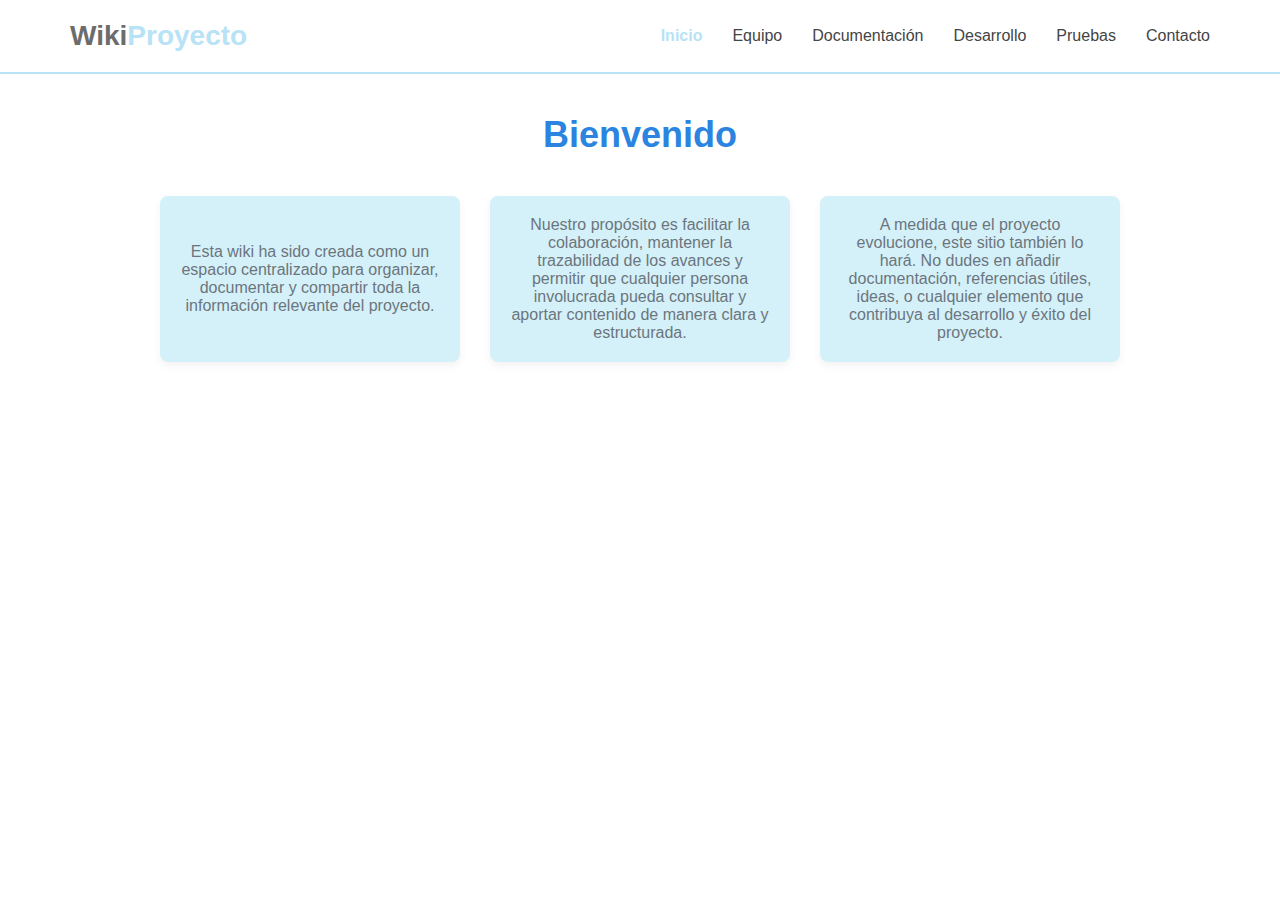
<file: index.html>
<!DOCTYPE html>
<html lang="es">
<head>
  <meta charset="UTF-8" />
  <title>Merengones</title>
  <link rel="stylesheet" href="styles.css" />
</head>
<body>
  <header>
    <nav class="navbar">
      <div class="logo">Wiki<span class="highlight">Proyecto</span></div>
      <ul class="nav-links">
        <li><a href="#" class="active">Inicio</a></li>
        <li><a href="#">Equipo</a></li>
        <li><a href="#">Documentación</a></li>
        <li><a href="#">Desarrollo</a></li>
        <li><a href="#">Pruebas</a></li>
        <li><a href="#">Contacto</a></li>
      </ul>
    </nav>
  </header>

  <main>
    <h1>Bienvenido</h1>

    <div class="cuadros-container">
      <div class="cuadro">
        <p>
          Esta wiki ha sido creada como un espacio centralizado para organizar, documentar y compartir toda la información relevante del proyecto.
        </p>
      </div>
      <div class="cuadro">
        <p>
          Nuestro propósito es facilitar la colaboración, mantener la trazabilidad de los avances y permitir que cualquier persona involucrada pueda consultar y aportar contenido de manera clara y estructurada.
        </p>
      </div>
      <div class="cuadro">
        <p>
          A medida que el proyecto evolucione, este sitio también lo hará. No dudes en añadir documentación, referencias útiles, ideas, o cualquier elemento que contribuya al desarrollo y éxito del proyecto.
        </p>
      </div>
    </div>
  </main>
</body>
</html>
</file>
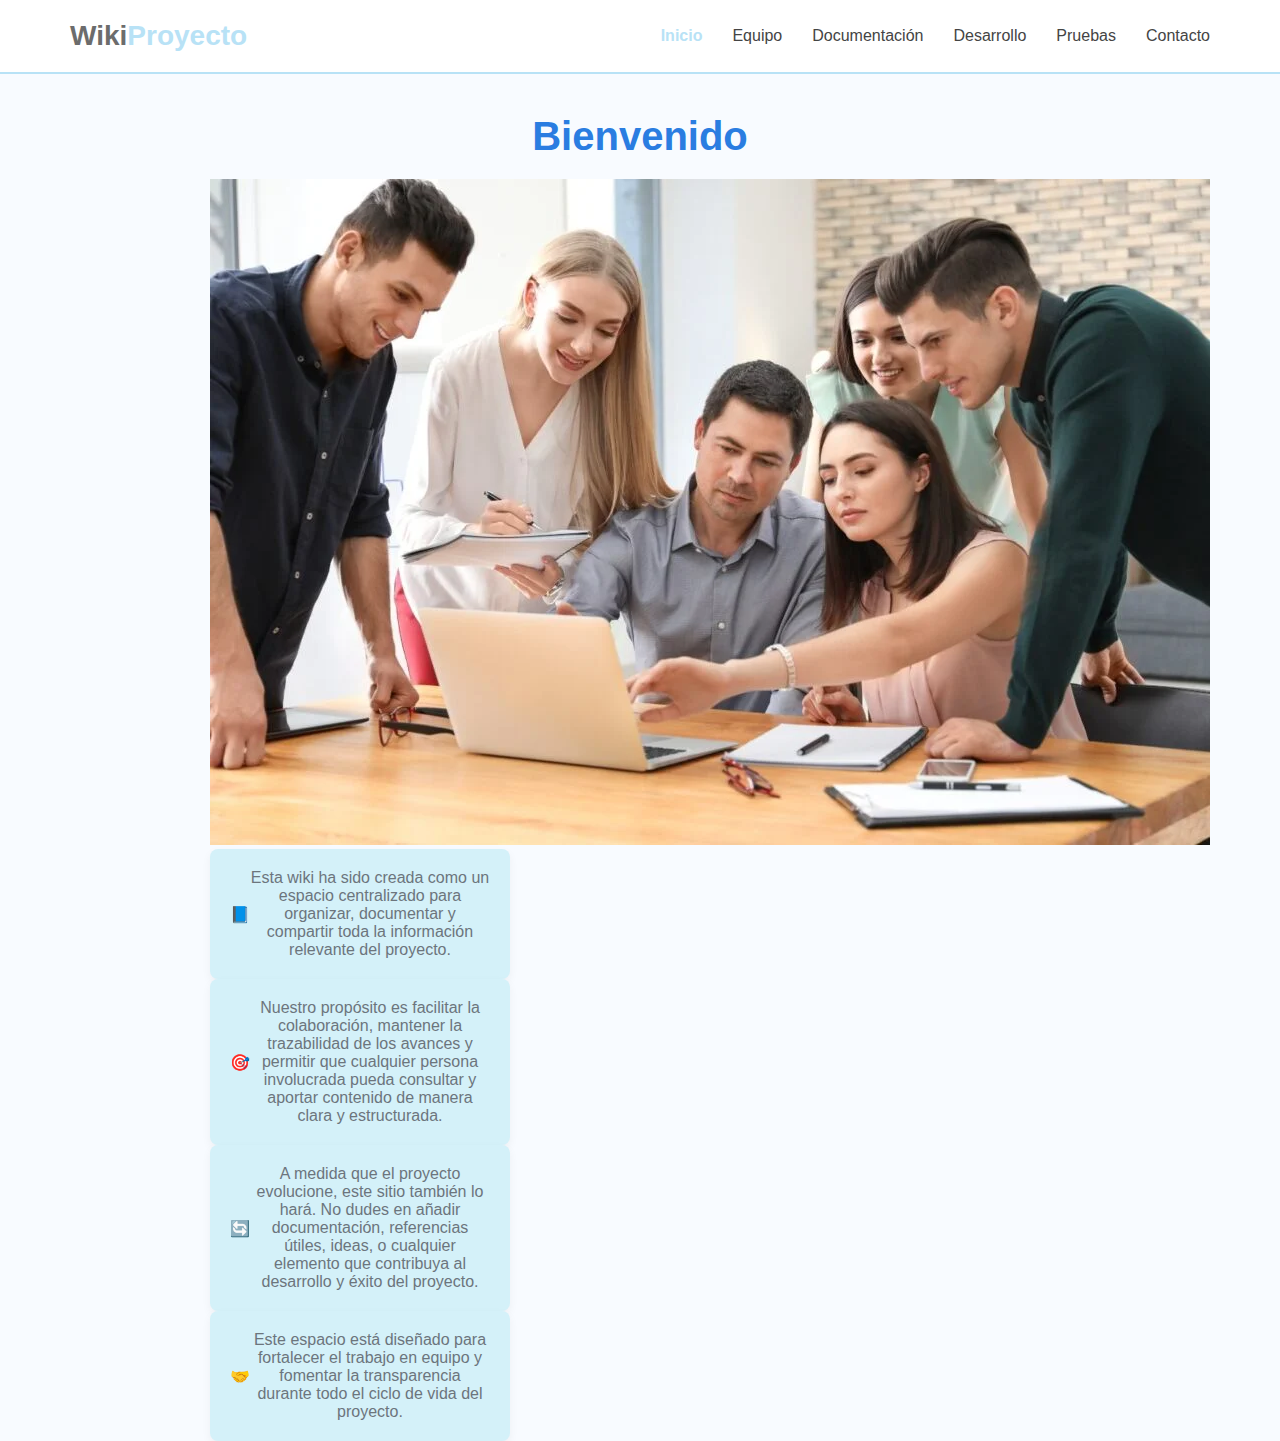
<file: TallerWiki/index.html>
<!DOCTYPE html>
<html lang="es">
<head>
  <title>Inicio - Bienvenida al Proyecto Merengones</title>
  <link rel="stylesheet" href="styles.css">
</head>

<body>
  <header>
    <nav class="navbar">
      <div class="logo">Wiki<span class="highlight">Proyecto</span></div>
      <ul class="nav-links">
        <li><a href="#" class="active">Inicio</a></li>
        <li><a href="equipo.html">Equipo</a></li>
        <li><a href="#">Documentación</a></li>
        <li><a href="desarrollo.html">Desarrollo</a></li>
        <li><a href="pruebas.html">Pruebas</a></li>
        <li><a href="contacto.html">Contacto</a></li>
      </ul>
    </nav>
  </header>

  <main>
    <h1>Bienvenido</h1>

    <!-- Imagen del equipo -->
    <div class="imagen-equipo">
      <img src="images/ImagenEquipo.jpg" alt="Foto del equipo Merengones" />
    </div>

    <!-- Cuadros informativos en formato 2x2 -->
    <div class="cuadros-grid">
      <div class="cuadro">📘
        <p>
          Esta wiki ha sido creada como un espacio centralizado para organizar, documentar y compartir toda la información relevante del proyecto.
        </p>
      </div>
      <div class="cuadro">🎯
        <p>
          Nuestro propósito es facilitar la colaboración, mantener la trazabilidad de los avances y permitir que cualquier persona involucrada pueda consultar y aportar contenido de manera clara y estructurada.
        </p>
      </div>
      <div class="cuadro">🔄
        <p>
          A medida que el proyecto evolucione, este sitio también lo hará. No dudes en añadir documentación, referencias útiles, ideas, o cualquier elemento que contribuya al desarrollo y éxito del proyecto.
        </p>
      </div>
      <div class="cuadro">🤝
        <p>
          Este espacio está diseñado para fortalecer el trabajo en equipo y fomentar la transparencia durante todo el ciclo de vida del proyecto.
        </p>
      </div>
    </div>
  </main>
</body>
</html>
</file>
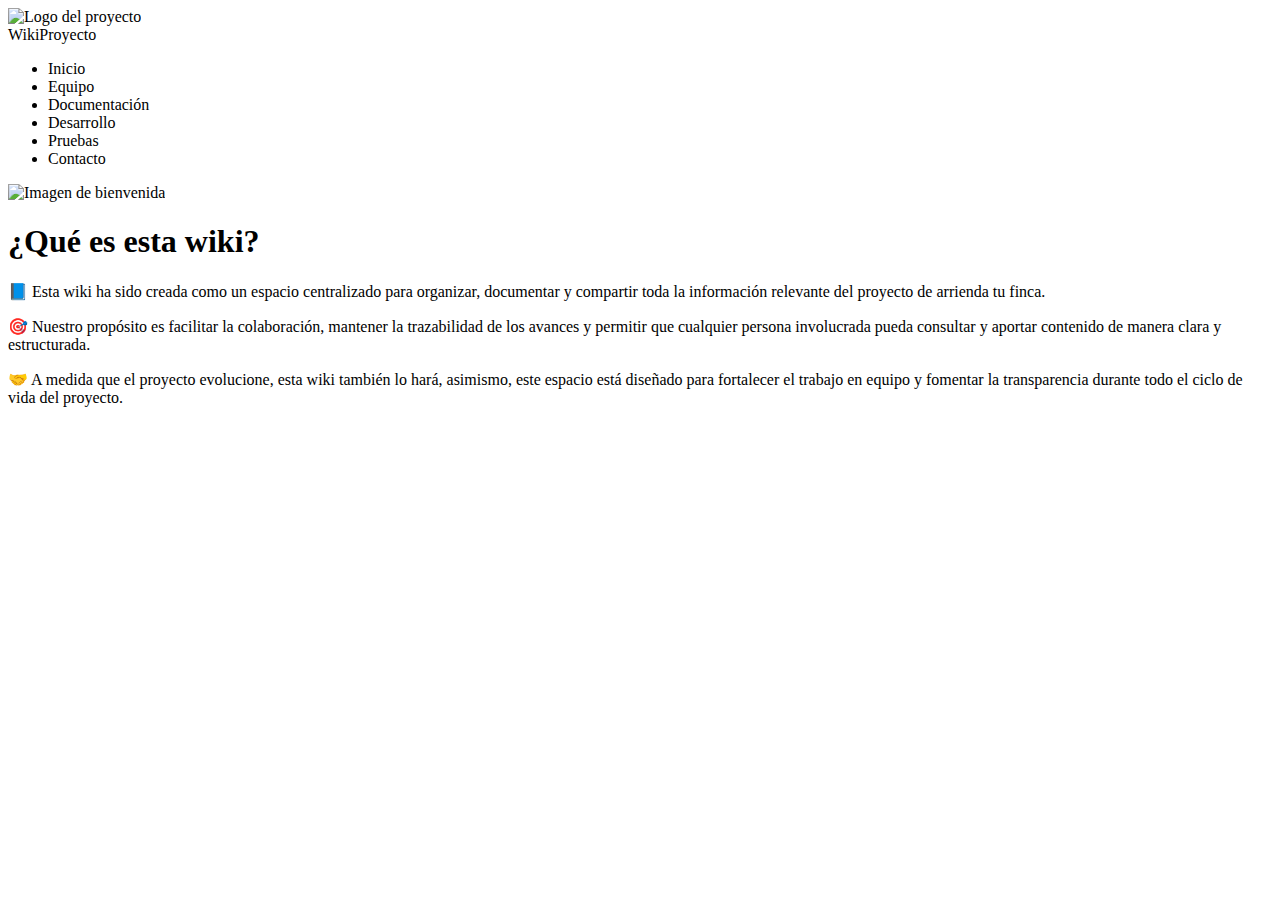
<file: wiki/src/main/resources/templates/index.html>
<!DOCTYPE html>
<html lang="es" xmlns:th="http://www.thymeleaf.org">
<head>
  <meta charset="UTF-8">
  <title>Inicio</title>
  <link rel="stylesheet" th:href="@{/css/styles.css}">
</head>

<body>
  <header>
    <nav class="navbar">
      <div class="logito">
        <img th:src="@{/images/Imagenlogo.png}" alt="Logo del proyecto" class="logito-img">
        <div class="logo">
          <span>Wiki</span><span class="highlight">Proyecto</span>
        </div>
      </div>

  <ul class="nav-links">
    <li><a th:href="@{/}" class="active">Inicio</a></li>
    <li><a th:href="@{/equipo}">Equipo</a></li>
    <li><a th:href="@{/documentacion}">Documentación</a></li>
    <li><a th:href="@{/desarrollo}">Desarrollo</a></li>
    <li><a th:href="@{/pruebas}">Pruebas</a></li>
    <li><a th:href="@{/contacto}">Contacto</a></li>
  </ul>
</nav>

  </header>

  <main>
    <!-- Imagen de bienvenida -->
    <div class="imagen-bienvenida">
      <img th:src="@{/images/imagenBienvenido.png}" alt="Imagen de bienvenida" />
    </div>

    <!-- Título de sección -->
    <h1>¿Qué es esta wiki?</h1>

    <!-- Cada texto en su propio cuadro con párrafo -->
    <section class="dev-section">
      <p>📘 Esta wiki ha sido creada como un espacio centralizado para organizar, documentar y compartir toda la información relevante del proyecto de arrienda tu finca.</p>
    </section>

    <section class="dev-section">
      <p>🎯 Nuestro propósito es facilitar la colaboración, mantener la trazabilidad de los avances y permitir que cualquier persona involucrada pueda consultar y aportar contenido de manera clara y estructurada.</p>
    </section>

    <section class="dev-section">
      <p>🤝 A medida que el proyecto evolucione, esta wiki también lo hará, asimismo, este espacio está diseñado para fortalecer el trabajo en equipo y fomentar la transparencia durante todo el ciclo de vida del proyecto.</p>
    </section>

  </main>
</body>
</html>
</file>
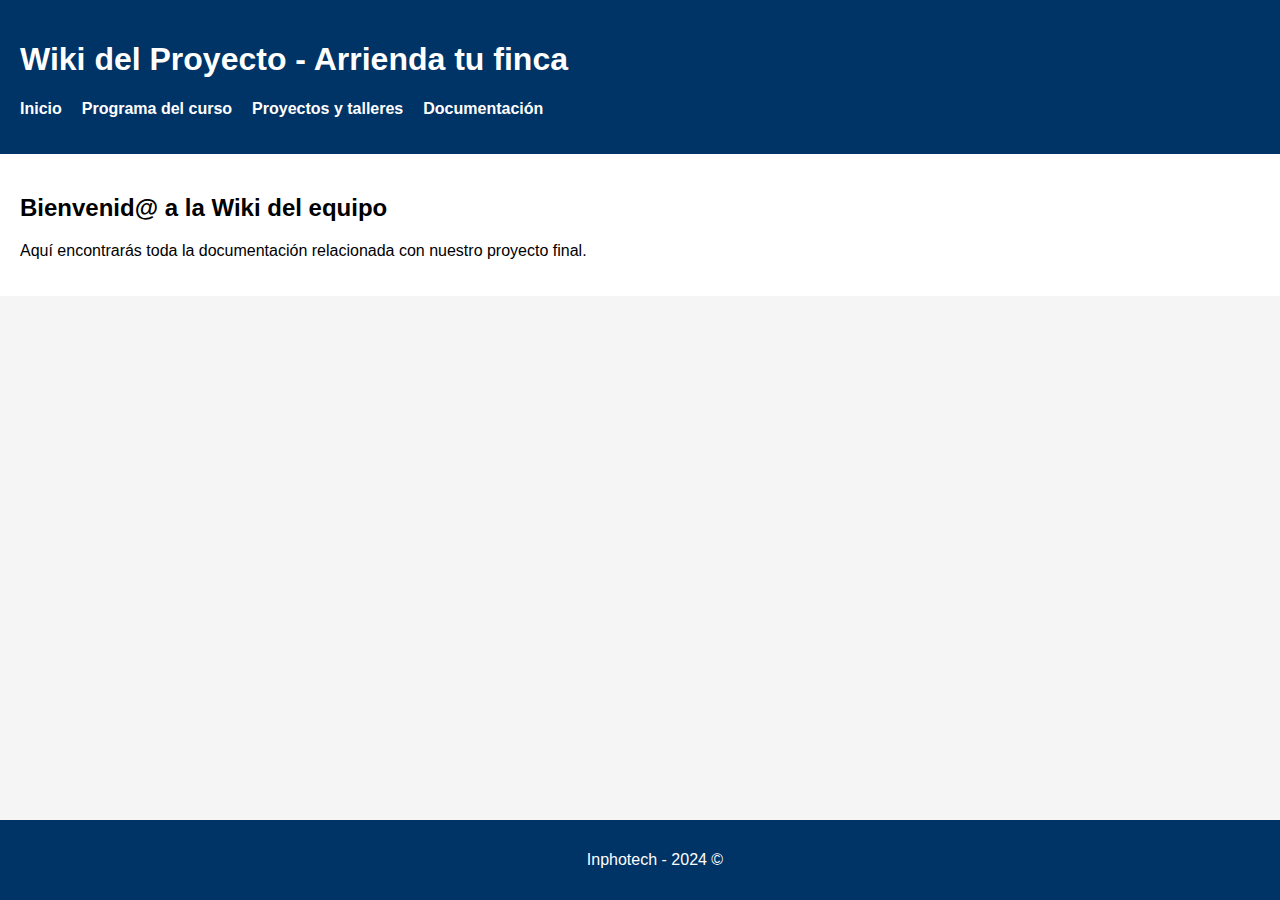
<file: Taller1.html/Taller1.html>
<!DOCTYPE html>
<html lang="es">
<head>
  <meta charset="UTF-8">
  <meta name="viewport" content="width=device-width, initial-scale=1.0">
  <title>Wiki - Arrienda tu finca</title>
  <link rel="stylesheet" href="estilos.css">
</head>
<body>
  <header>
    <h1>Wiki del Proyecto - Arrienda tu finca</h1>
    <nav>
      <ul>
        <li><a href="#">Inicio</a></li>
        <li><a href="#">Programa del curso</a></li>
        <li><a href="#">Proyectos y talleres</a></li>
        <li><a href="#">Documentación</a></li>
      </ul>
    </nav>
  </header>

  <main>
    <h2>Bienvenid@ a la Wiki del equipo</h2>
    <p>Aquí encontrarás toda la documentación relacionada con nuestro proyecto final.</p>
  </main>

  <footer>
    <p>Inphotech - 2024 ©</p>
  </footer>
</body>
</html>
</file>
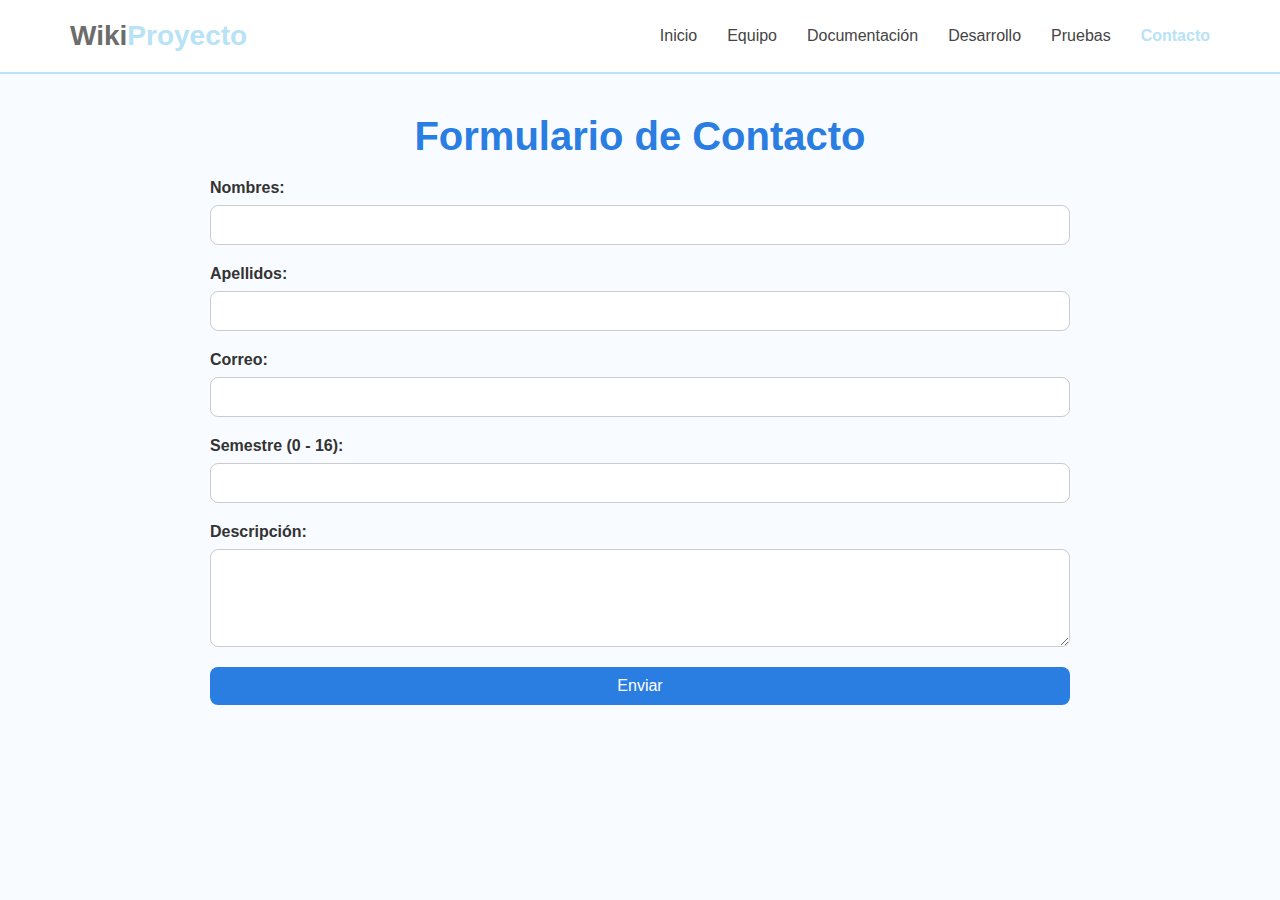
<file: TallerWiki/contacto.html>
<!DOCTYPE html>
<html lang="es">
<head>
  <link rel="stylesheet" href="styles.css">
</head>

<body>
  <header>
    <nav class="navbar">
      <div class="logo">Wiki<span class="highlight">Proyecto</span></div>
      <ul class="nav-links">
        <li><a href="index.html">Inicio</a></li>
        <li><a href="equipo.html">Equipo</a></li>
        <li><a href="#">Documentación</a></li>
        <li><a href="desarrollo.html">Desarrollo</a></li>
        <li><a href="pruebas.html">Pruebas</a></li>
        <li><a href="contacto.html" class="active">Contacto</a></li>
      </ul>
    </nav>
  </header>

  <main>
    <h1 class="section-title">Formulario de Contacto</h1>
    <div class="card-form">
      <form>
        <div class="form-group">
          <label for="nombre">Nombres:</label>
          <input type="text" id="nombre" name="nombre">
        </div>
        <div class="form-group">
          <label for="apellido">Apellidos:</label>
          <input type="text" id="apellido" name="apellido">
        </div>
        <div class="form-group">
          <label for="correo">Correo:</label>
          <input type="email" id="correo" name="correo">
        </div>
        <div class="form-group">
          <label for="semestre">Semestre (0 - 16):</label>
          <input type="number" id="semestre" name="semestre" min="0" max="16">
        </div>
        <div class="form-group">
          <label for="descripcion">Descripción:</label>
          <textarea id="descripcion" name="descripcion" rows="4"></textarea>
        </div>
        <div class="form-group">
          <button type="submit">Enviar</button>
        </div>
      </form>
    </div>
  </main>
</body>
</html>
</file>
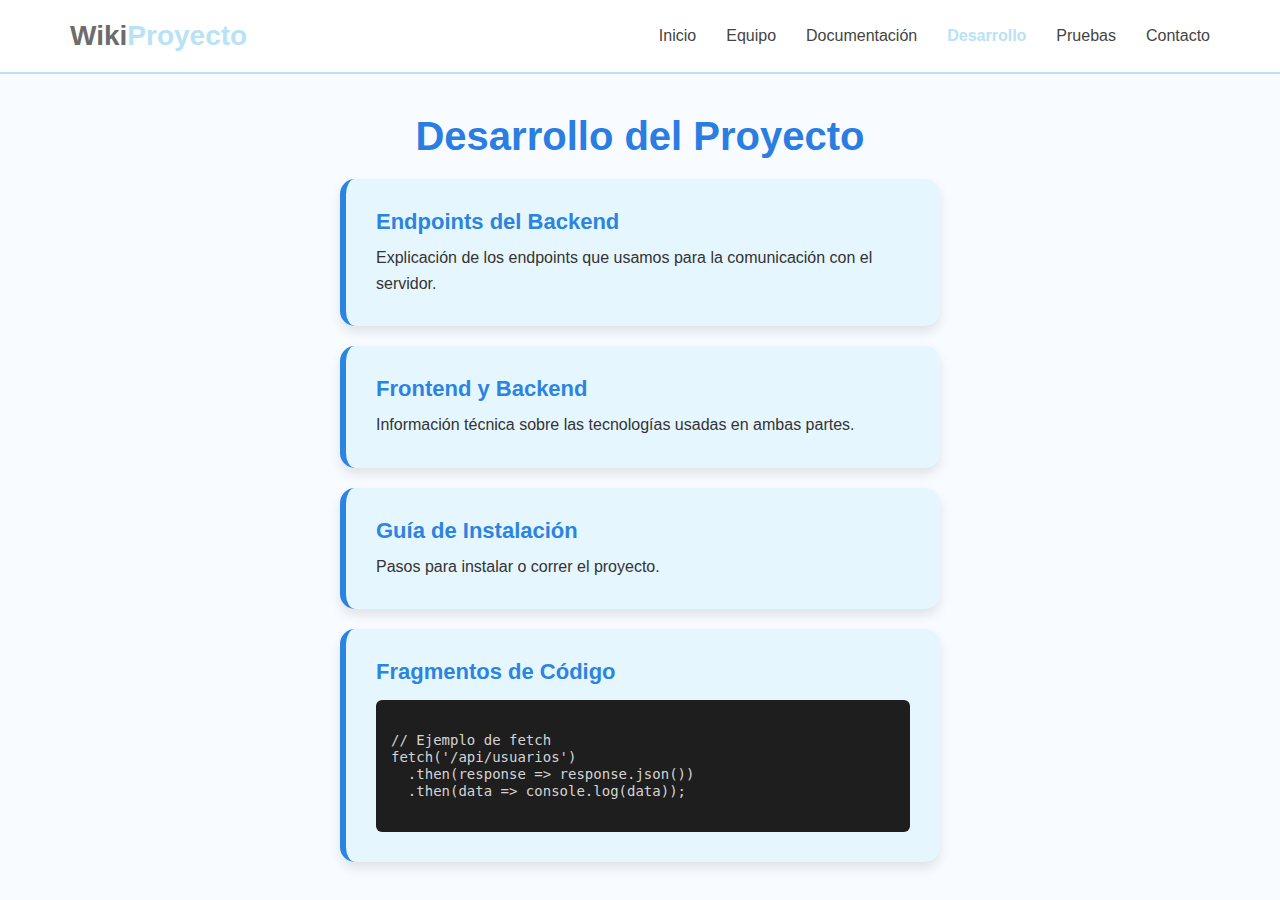
<file: TallerWiki/desarrollo.html>
<!DOCTYPE html>
<html lang="es">
<head>
  <meta charset="UTF-8" />
  <title>Desarrollo - Merengones</title>
  <link rel="stylesheet" href="styles.css" />
</head>
<body>
  <header>
    <nav class="navbar">
      <div class="logo">Wiki<span class="highlight">Proyecto</span></div>
      <ul class="nav-links">
        <li><a href="index.html">Inicio</a></li>
        <li><a href="#">Equipo</a></li>
        <li><a href="#">Documentación</a></li>
        <li><a href="desarrollo.html" class="active">Desarrollo</a></li>
        <li><a href="#">Pruebas</a></li>
        <li><a href="#">Contacto</a></li>
      </ul>
    </nav>
  </header>

  <main>
    <h1>Desarrollo del Proyecto</h1>

    <section class="dev-section">
      <h2>Endpoints del Backend</h2>
      <p>Explicación de los endpoints que usamos para la comunicación con el servidor.</p>
    </section>

    <section class="dev-section">
      <h2>Frontend y Backend</h2>
      <p>Información técnica sobre las tecnologías usadas en ambas partes.</p>
    </section>

    <section class="dev-section">
      <h2>Guía de Instalación</h2>
      <p>Pasos para instalar o correr el proyecto.</p>
    </section>

    <section class="dev-section">
      <h2>Fragmentos de Código</h2>
      <pre><code>
// Ejemplo de fetch
fetch('/api/usuarios')
  .then(response => response.json())
  .then(data => console.log(data));
      </code></pre>
    </section>
  </main>
</body>
</html>
</file>
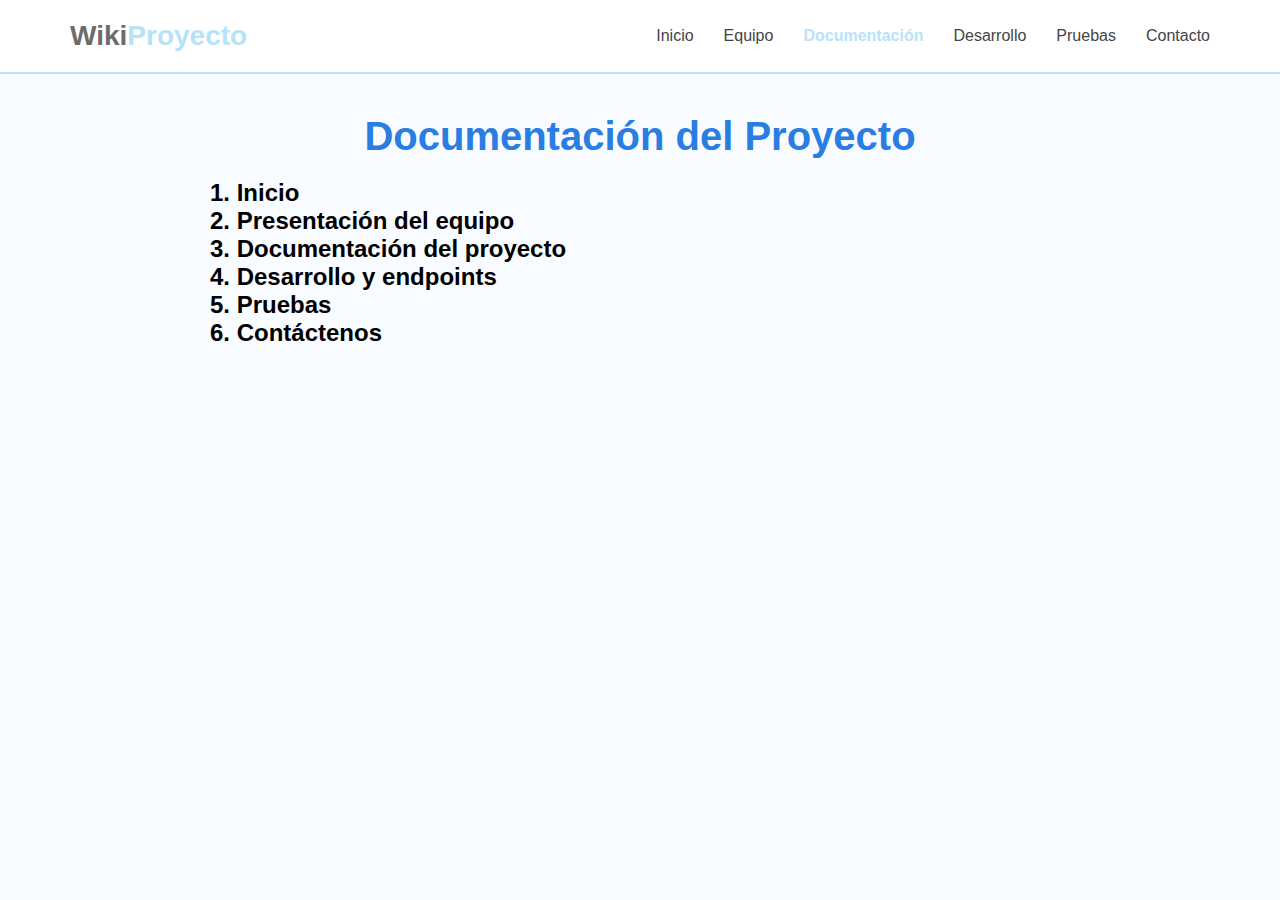
<file: TallerWiki/documentacion.html>
<!DOCTYPE html>
<html lang="es">
<head>
  <meta charset="UTF-8">
  <title>Documentación del Proyecto</title>
  <link rel="stylesheet" href="styles.css">
</head>

<body>
  <header>
    <nav class="navbar">
      <div class="logo">Wiki<span class="highlight">Proyecto</span></div>
      <ul class="nav-links">
        <li><a href="index.html">Inicio</a></li>
        <li><a href="equipo.html">Equipo</a></li>
        <li><a href="documentacion.html" class="active">Documentación</a></li>
        <li><a href="desarrollo.html">Desarrollo</a></li>
        <li><a href="pruebas.html">Pruebas</a></li>
        <li><a href="contacto.html">Contacto</a></li>
      </ul>
    </nav>
  </header>

  <main>
    <h1>Documentación del Proyecto</h1>

    <section>
      <h2>1. Inicio</h2>
    </section>

    <section>
      <h2>2. Presentación del equipo</h2>
    </section>

    <section>
      <h2>3. Documentación del proyecto</h2>
    </section>

    <section>
      <h2>4. Desarrollo y endpoints</h2>
    </section>

    <section>
      <h2>5. Pruebas</h2>
    </section>

    <section>
      <h2>6. Contáctenos</h2>
    </section>
  </main>
</body>
</html>
</file>
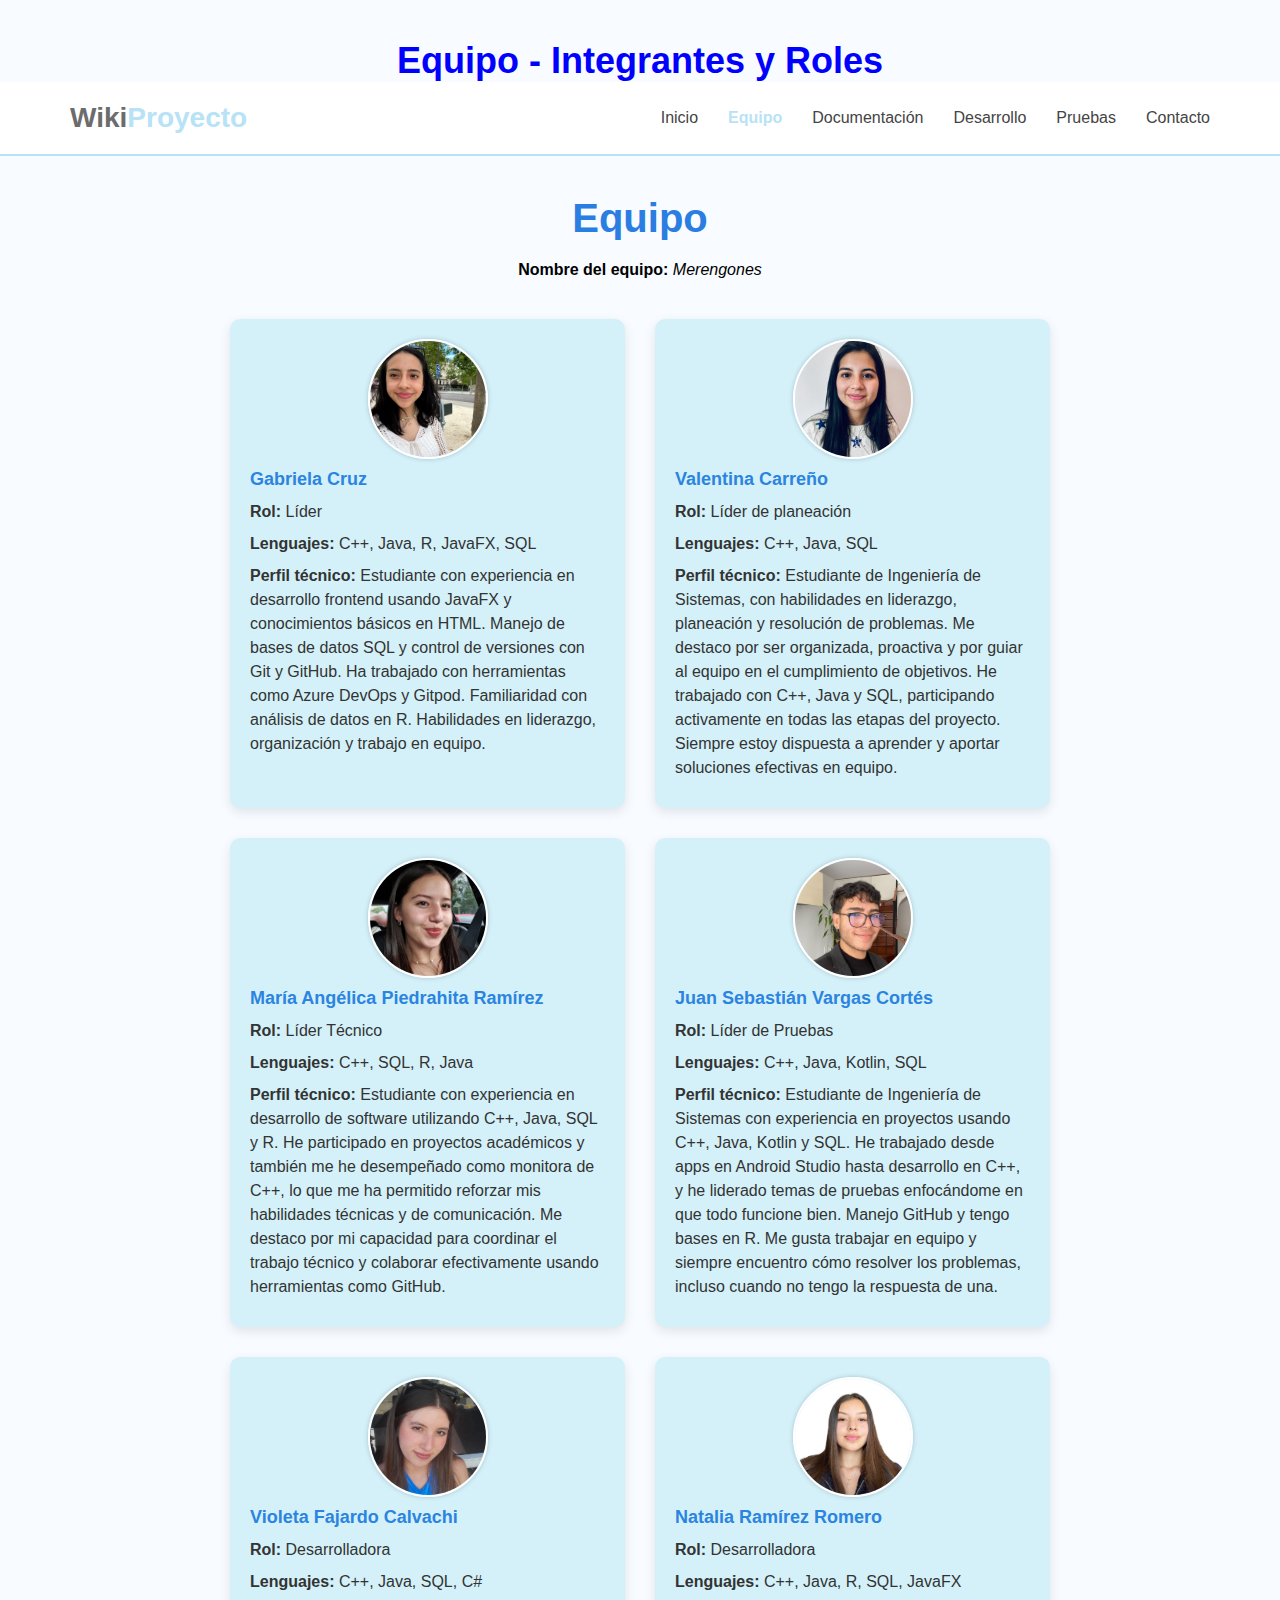
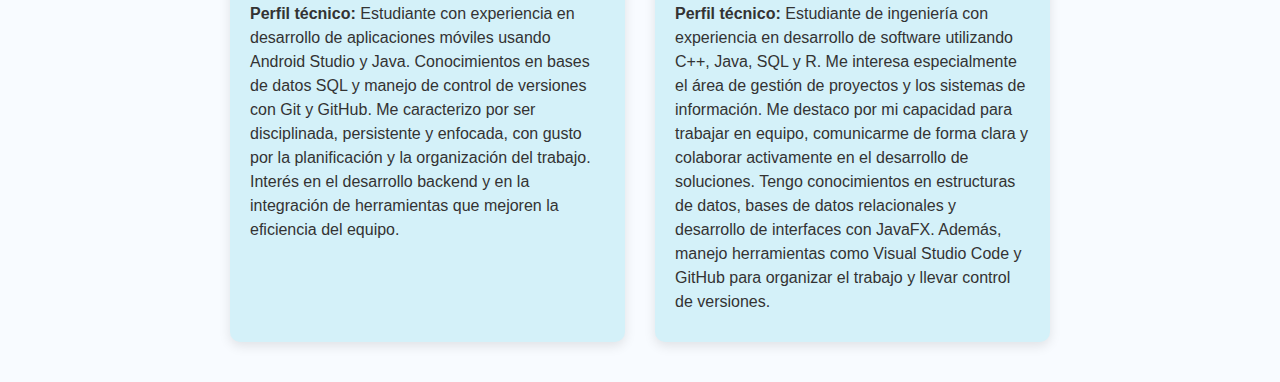
<file: TallerWiki/equipo.html>
<!DOCTYPE html>
<html lang="es">
<head>
  <title>Equipo - Integrantes y Roles</title>
  <link rel="stylesheet" href="styles.css">
</head>

<body>
  <h1>Equipo - Integrantes y Roles</h1>
  <header>
    <nav class="navbar">
      <div class="logo">Wiki<span class="highlight">Proyecto</span></div>
      <ul class="nav-links">
        <li><a href="index.html">Inicio</a></li>
        <li><a href="equipo.html" class="active">Equipo</a></li>
        <li><a href="#">Documentación</a></li>
        <li><a href="desarrollo.html">Desarrollo</a></li>
        <li><a href="#">Pruebas</a></li>
        <li><a href="#">Contacto</a></li>
      </ul>
    </nav>
  </header>

  <main>
    <h1>Equipo</h1>
    <p style="text-align: center; margin-top: 10px;">
      <strong>Nombre del equipo:</strong> <em>Merengones</em>
    </p>

    <div class="equipo-grid">

      <!-- Líder general -->
      <div class="miembro">
        <img src="images/imagesGabriela.jpg" alt="Gabriela Cruz" class="foto-perfil" />
        <h3>Gabriela Cruz</h3>
        <p><strong>Rol:</strong> Líder</p>
        <p><strong>Lenguajes:</strong> C++, Java, R, JavaFX, SQL</p>
        <p><strong>Perfil técnico:</strong> Estudiante con experiencia en desarrollo frontend usando JavaFX y conocimientos básicos en HTML. Manejo de bases de datos SQL y control de versiones con Git y GitHub. Ha trabajado con herramientas como Azure DevOps y Gitpod. Familiaridad con análisis de datos en R. Habilidades en liderazgo, organización y trabajo en equipo.</p>
      </div>

      <!-- Líder de planeaciones -->
      <div class="miembro">
        <img src="images/imagesValentina.png" alt="Valentina Carreño" class="foto-perfil" />
        <h3>Valentina Carreño</h3>
        <p><strong>Rol:</strong> Líder de planeación</p>
        <p><strong>Lenguajes:</strong> C++, Java, SQL</p>
        <p><strong>Perfil técnico:</strong> Estudiante de Ingeniería de Sistemas, con habilidades en liderazgo, planeación y resolución de problemas. Me destaco por ser organizada, proactiva y por guiar al equipo en el cumplimiento de objetivos. He trabajado con C++, Java y SQL, participando activamente en todas las etapas del proyecto. Siempre estoy dispuesta a aprender y aportar soluciones efectivas en equipo.</p>
      </div>

      <!-- Líder técnico -->
      <div class="miembro">
        <img src="images/imagesAngelica.jpg" alt="María Angélica Piedrahita Ramírez" class="foto-perfil" />
        <h3>María Angélica Piedrahita Ramírez</h3>
        <p><strong>Rol:</strong> Líder Técnico</p>
        <p><strong>Lenguajes:</strong> C++, SQL, R, Java</p>
        <p><strong>Perfil técnico:</strong> Estudiante con experiencia en desarrollo de software utilizando C++, Java, SQL y R. He participado en proyectos académicos y también me he desempeñado como monitora de C++, lo que me ha permitido reforzar mis habilidades técnicas y de comunicación. Me destaco por mi capacidad para coordinar el trabajo técnico y colaborar efectivamente usando herramientas como GitHub.</p>
      </div>

      <!-- Líder de pruebas -->
      <div class="miembro">
        <img src="images/imagesSebastian.jpg" alt="Juan Sebastián Vargas Cortés" class="foto-perfil" />
        <h3>Juan Sebastián Vargas Cortés</h3>
        <p><strong>Rol:</strong> Líder de Pruebas</p>
        <p><strong>Lenguajes:</strong> C++, Java, Kotlin, SQL</p>
        <p><strong>Perfil técnico:</strong> Estudiante de Ingeniería de Sistemas con experiencia en proyectos usando C++, Java, Kotlin y SQL. He trabajado desde apps en Android Studio hasta desarrollo en C++, y he liderado temas de pruebas enfocándome en que todo funcione bien. Manejo GitHub y tengo bases en R. Me gusta trabajar en equipo y siempre encuentro cómo resolver los problemas, incluso cuando no tengo la respuesta de una.</p>
      </div>

      <!-- Desarrolladora -->
      <div class="miembro">
        <img src="images/imagesVioleta.jpg" alt="Violeta Fajardo Calvachi" class="foto-perfil" />
        <h3>Violeta Fajardo Calvachi</h3>
        <p><strong>Rol:</strong> Desarrolladora</p>
        <p><strong>Lenguajes:</strong> C++, Java, SQL, C#</p>
        <p><strong>Perfil técnico:</strong> Estudiante con experiencia en desarrollo de aplicaciones móviles usando Android Studio y Java. Conocimientos en bases de datos SQL y manejo de control de versiones con Git y GitHub. Me caracterizo por ser disciplinada, persistente y enfocada, con gusto por la planificación y la organización del trabajo. Interés en el desarrollo backend y en la integración de herramientas que mejoren la eficiencia del equipo.</p>
      </div>

      <!-- Desarrolladora -->
      <div class="miembro">
        <img src="images/imagesNatalia.jpg" alt="Natalia Ramírez Romero" class="foto-perfil" />

        <h3>Natalia Ramírez Romero</h3>
        <p><strong>Rol:</strong> Desarrolladora</p>
        <p><strong>Lenguajes:</strong> C++, Java, R, SQL, JavaFX</p>
        <p><strong>Perfil técnico:</strong> Estudiante de ingeniería con experiencia en desarrollo de software utilizando C++, Java, SQL y R. Me interesa especialmente el área de gestión de proyectos y los sistemas de información. Me destaco por mi capacidad para trabajar en equipo, comunicarme de forma clara y colaborar activamente en el desarrollo de soluciones. Tengo conocimientos en estructuras de datos, bases de datos relacionales y desarrollo de interfaces con JavaFX. Además, manejo herramientas como Visual Studio Code y GitHub para organizar el trabajo y llevar control de versiones.</p>
      </div>

    </div>
  </main>
</body>
</html>
</file>
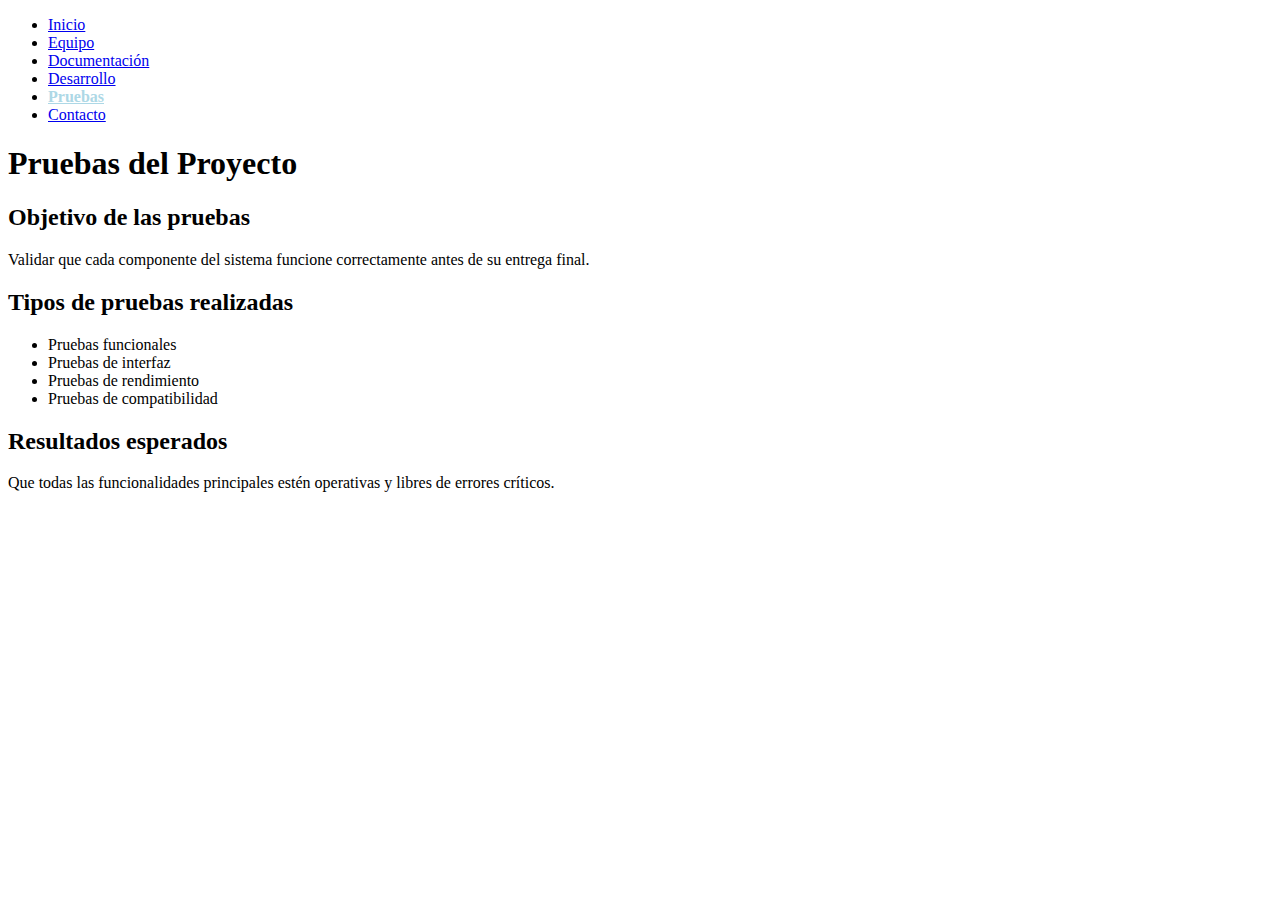
<file: TallerWiki/pruebas.html>
<!DOCTYPE html>
<html lang="es">
<head>
  <meta charset="UTF-8">
  <title>Pruebas</title>
</head>
<body>
  <nav>
    <ul>
      <li><a href="index.html">Inicio</a></li>
      <li><a href="equipo.html">Equipo</a></li>
      <li><a href="documentacion.html">Documentación</a></li>
      <li><a href="desarrollo.html">Desarrollo</a></li>
      <li><a href="pruebas.html" style="font-weight: bold; color: lightblue;">Pruebas</a></li>
      <li><a href="contacto.html">Contacto</a></li>
    </ul>
  </nav>

  <main>
    <h1>Pruebas del Proyecto</h1>

    <section>
      <h2>Objetivo de las pruebas</h2>
      <p>Validar que cada componente del sistema funcione correctamente antes de su entrega final.</p>
    </section>

    <section>
      <h2>Tipos de pruebas realizadas</h2>
      <ul>
        <li>Pruebas funcionales</li>
        <li>Pruebas de interfaz</li>
        <li>Pruebas de rendimiento</li>
        <li>Pruebas de compatibilidad</li>
      </ul>
    </section>

    <section>
      <h2>Resultados esperados</h2>
      <p>Que todas las funcionalidades principales estén operativas y libres de errores críticos.</p>
    </section>
  </main>
</body>
</html>
</file>
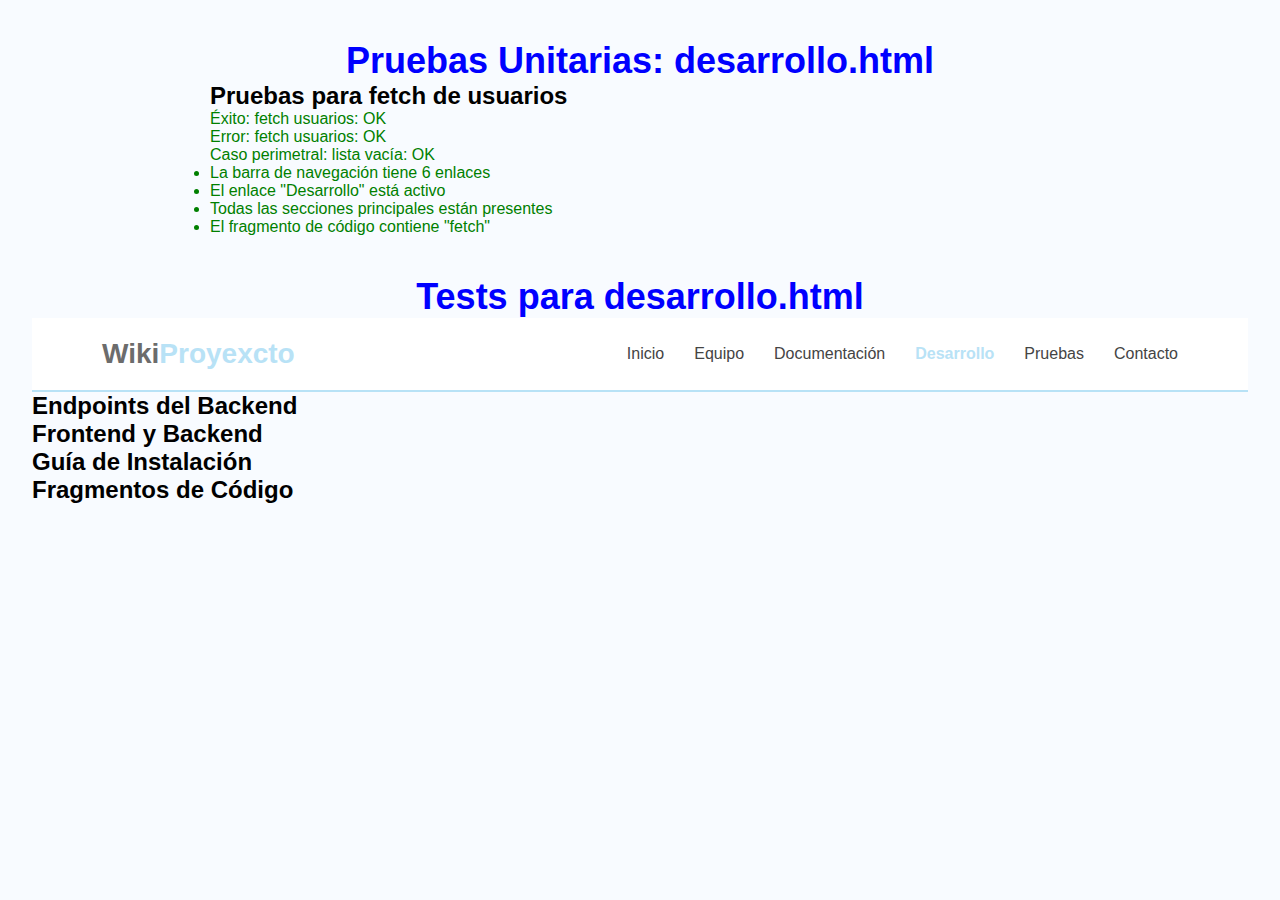
<file: TallerWiki/test_desarrollo.html>
<!DOCTYPE html>
<html lang="es">
<head>
  <title>Pruebas para desarrollo.html</title>
  <meta charset="UTF-8">
  <link rel="stylesheet" href="styles.css">
  <style>
    .test-success { color: green; }
    .test-fail { color: red; }
  </style>
</head>
<body>
  <header>
    <h1>Pruebas Unitarias: desarrollo.html</h1>
  </header>
  <main>
    <section>
      <h2>Pruebas para fetch de usuarios</h2>
      <div id="test-results"></div>
    </section>
    <script>
      // Mock fetch function
      function mockFetch(url) {
        if (url === '/api/usuarios') {
          return Promise.resolve({
            json: () => Promise.resolve([{id:1, nombre:"Ana"}])
          });
        } else if (url === '/api/usuarios_error') {
          return Promise.reject(new Error('Error de servidor'));
        } else if (url === '/api/usuarios_vacio') {
          return Promise.resolve({
            json: () => Promise.resolve([])
          });
        }
        return Promise.reject(new Error('URL desconocida'));
      }

      // Test cases
      const tests = [
        {
          name: "Éxito: fetch usuarios",
          run: () => mockFetch('/api/usuarios')
            .then(res => res.json())
            .then(data => Array.isArray(data) && data.length === 1)
        },
        {
          name: "Error: fetch usuarios",
          run: () => mockFetch('/api/usuarios_error')
            .then(() => false)
            .catch(err => err.message === 'Error de servidor')
        },
        {
          name: "Caso perimetral: lista vacía",
          run: () => mockFetch('/api/usuarios_vacio')
            .then(res => res.json())
            .then(data => Array.isArray(data) && data.length === 0)
        }
      ];

      // Run tests and show results
      async function runTests() {
        const resultsDiv = document.getElementById('test-results');
        for (const test of tests) {
          try {
            const result = await test.run();
            const el = document.createElement('div');
            el.className = result ? 'test-success' : 'test-fail';
            el.textContent = `${test.name}: ${result ? 'OK' : 'FALLÓ'}`;
            resultsDiv.appendChild(el);
          } catch (e) {
            const el = document.createElement('div');
            el.className = 'test-fail';
            el.textContent = `${test.name}: FALLÓ (${e.message})`;
            resultsDiv.appendChild(el);
          }
        }
      }
      runTests();
    </script>
  </main>
</body>
</html><!DOCTYPE html>
<html lang="es">
<head>
    <title>Tests para desarrollo.html</title>
    <meta charset="UTF-8">
    <style>
        body { font-family: Arial, sans-serif; margin: 2em; }
        .test-pass { color: green; }
        .test-fail { color: red; }
    </style>
</head>
<body>
    <h1>Tests para desarrollo.html</h1>
    <ul id="test-results"></ul>
    <script>
        const results = [];

        // Test 1: Verificar que existe la barra de navegación
        const nav = document.createElement('nav');
        nav.className = 'navbar';
        nav.innerHTML = `
            <div class="logo">Wiki<span class="highlight">Proyexcto</span></div>
            <ul class="nav-links">
                <li><a href="index.html">Inicio</a></li>
                <li><a href="equipo.html">Equipo</a></li>
                <li><a href="#">Documentación</a></li>
                <li><a href="desarrollo.html" class="active">Desarrollo</a></li>
                <li><a href="pruebas.html">Pruebas</a></li>
                <li><a href="contacto.html">Contacto</a></li>
            </ul>
        `;
        document.body.appendChild(nav);

        function testNavLinks() {
            const navLinks = nav.querySelectorAll('.nav-links li a');
            if (navLinks.length === 6) {
                results.push({name: 'La barra de navegación tiene 6 enlaces', pass: true});
            } else {
                results.push({name: 'La barra de navegación tiene 6 enlaces', pass: false});
            }
            // Test active link
            const active = nav.querySelector('.nav-links .active');
            if (active && active.textContent.trim() === 'Desarrollo') {
                results.push({name: 'El enlace "Desarrollo" está activo', pass: true});
            } else {
                results.push({name: 'El enlace "Desarrollo" está activo', pass: false});
            }
        }

        // Test 2: Verificar que existen las secciones principales
        function testSections() {
            const sectionTitles = [
                'Endpoints del Backend',
                'Frontend y Backend',
                'Guía de Instalación',
                'Fragmentos de Código'
            ];
            let allFound = true;
            sectionTitles.forEach(title => {
                const h2 = document.createElement('h2');
                h2.textContent = title;
                document.body.appendChild(h2);
                if (document.body.textContent.indexOf(title) === -1) {
                    allFound = false;
                }
            });
            results.push({
                name: 'Todas las secciones principales están presentes',
                pass: allFound
            });
        }

        // Test 3: Verificar que el fragmento de código contiene "fetch"
        function testCodeSnippet() {
            const code = `
            // Ejemplo de fetch
            fetch('/api/usuarios')
                .then(response => response.json())
                .then(data => console.log(data));
            `;
            if (code.includes('fetch')) {
                results.push({name: 'El fragmento de código contiene "fetch"', pass: true});
            } else {
                results.push({name: 'El fragmento de código contiene "fetch"', pass: false});
            }
        }

        // Ejecutar tests
        testNavLinks();
        testSections();
        testCodeSnippet();

        // Mostrar resultados
        const ul = document.getElementById('test-results');
        results.forEach(test => {
            const li = document.createElement('li');
            li.textContent = test.name;
            li.className = test.pass ? 'test-pass' : 'test-fail';
            ul.appendChild(li);
        });
    </script>
</body>
</html>
</file>
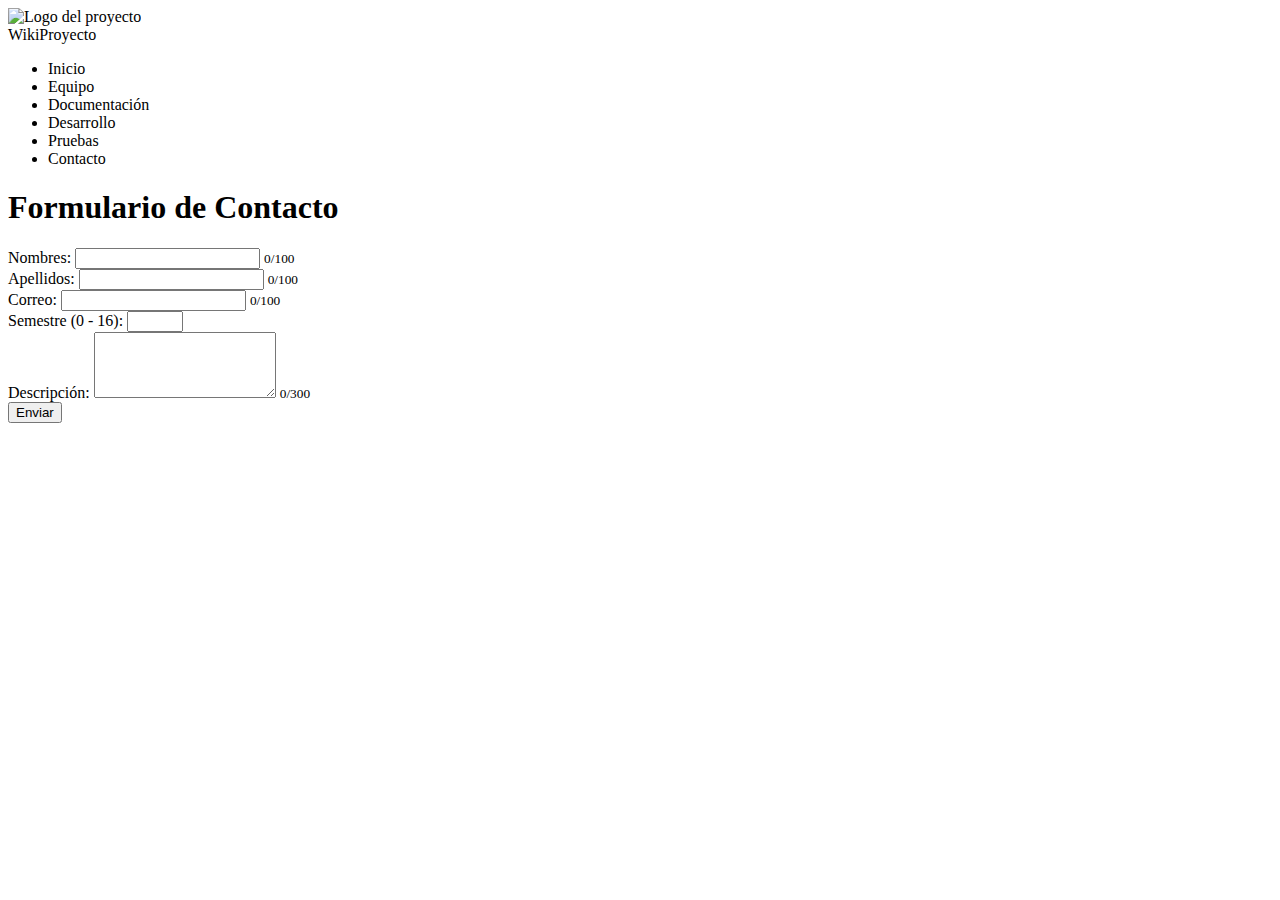
<file: wiki/src/main/resources/templates/contacto.html>
<!DOCTYPE html>
<html lang="es">
<head>
  <link rel="stylesheet" th:href="@{/css/styles.css}" />
</head>

<body>
  <header>
  <nav class="navbar">
      <div class="logito">
        <img th:src="@{/images/Logo.png}" alt="Logo del proyecto" class="logito-img">
        <div class="logo">
          <span>Wiki</span><span class="highlight">Proyecto</span>
        </div>
      </div>

      <ul class="nav-links">
        <li><a th:href="@{/}">Inicio</a></li>
        <li><a th:href="@{/equipo}">Equipo</a></li>
        <li><a th:href="@{/documentacion}">Documentación</a></li>
        <li><a th:href="@{/desarrollo}">Desarrollo</a></li>
        <li><a th:href="@{/pruebas}">Pruebas</a></li>
        <li><a th:href="@{/contacto}" class="active">Contacto</a></li>
      </ul>
  </nav>
  </header>

<main>
  <h1 class="section-title">Formulario de Contacto</h1>
  <div class="card-form">
    <form th:action="@{/contacto}" th:object="${contacto}" method="post" id="contactForm" novalidate>
    
     <div class="form-group">
      <label for="nombre">Nombres:</label>
      <input type="text" id="nombre" th:field="*{nombre}" class="counted" data-max="100" />
      <small class="help"><span data-count-for="nombre">0</span>/100</small>
      <div class="error" data-error-for="nombre"></div>
    </div>

    <div class="form-group">
      <label for="apellido">Apellidos:</label>
      <input type="text" id="apellido" th:field="*{apellido}" class="counted" data-max="100" />
      <small class="help"><span data-count-for="apellido">0</span>/100</small>
      <div class="error" data-error-for="apellido"></div>
    </div>

    <div class="form-group">
      <label for="correo">Correo:</label>
      <input type="email" id="correo" th:field="*{correo}" class="counted email-upper" data-max="100" />
      <small class="help"><span data-count-for="correo">0</span>/100</small>
      <div class="error" data-error-for="correo"></div>
    </div>

    <div class="form-group">
      <label for="semestre">Semestre (0 - 16):</label>
      <input type="number" id="semestre" th:field="*{semestre}" min="0" max="16" />
      <div class="error" data-error-for="semestre"></div>
    </div>

    <div class="form-group">
      <label for="descripcion">Descripción:</label>
      <textarea id="descripcion" th:field="*{descripcion}" class="counted" data-max="300" rows="4"></textarea>
      <small class="help"><span data-count-for="descripcion">0</span>/300</small>
      <div class="error" data-error-for="descripcion"></div>
    </div>

      <div class="form-group">
        <button type="submit">Enviar</button>
      </div>
    </form>
    <div th:if="${mensaje}">
      <p th:text="${mensaje}"></p>
    </div>
  </div>
</main>
<script th:src="@{/js/contacto.js}"></script>
</body>
</html>
</file>
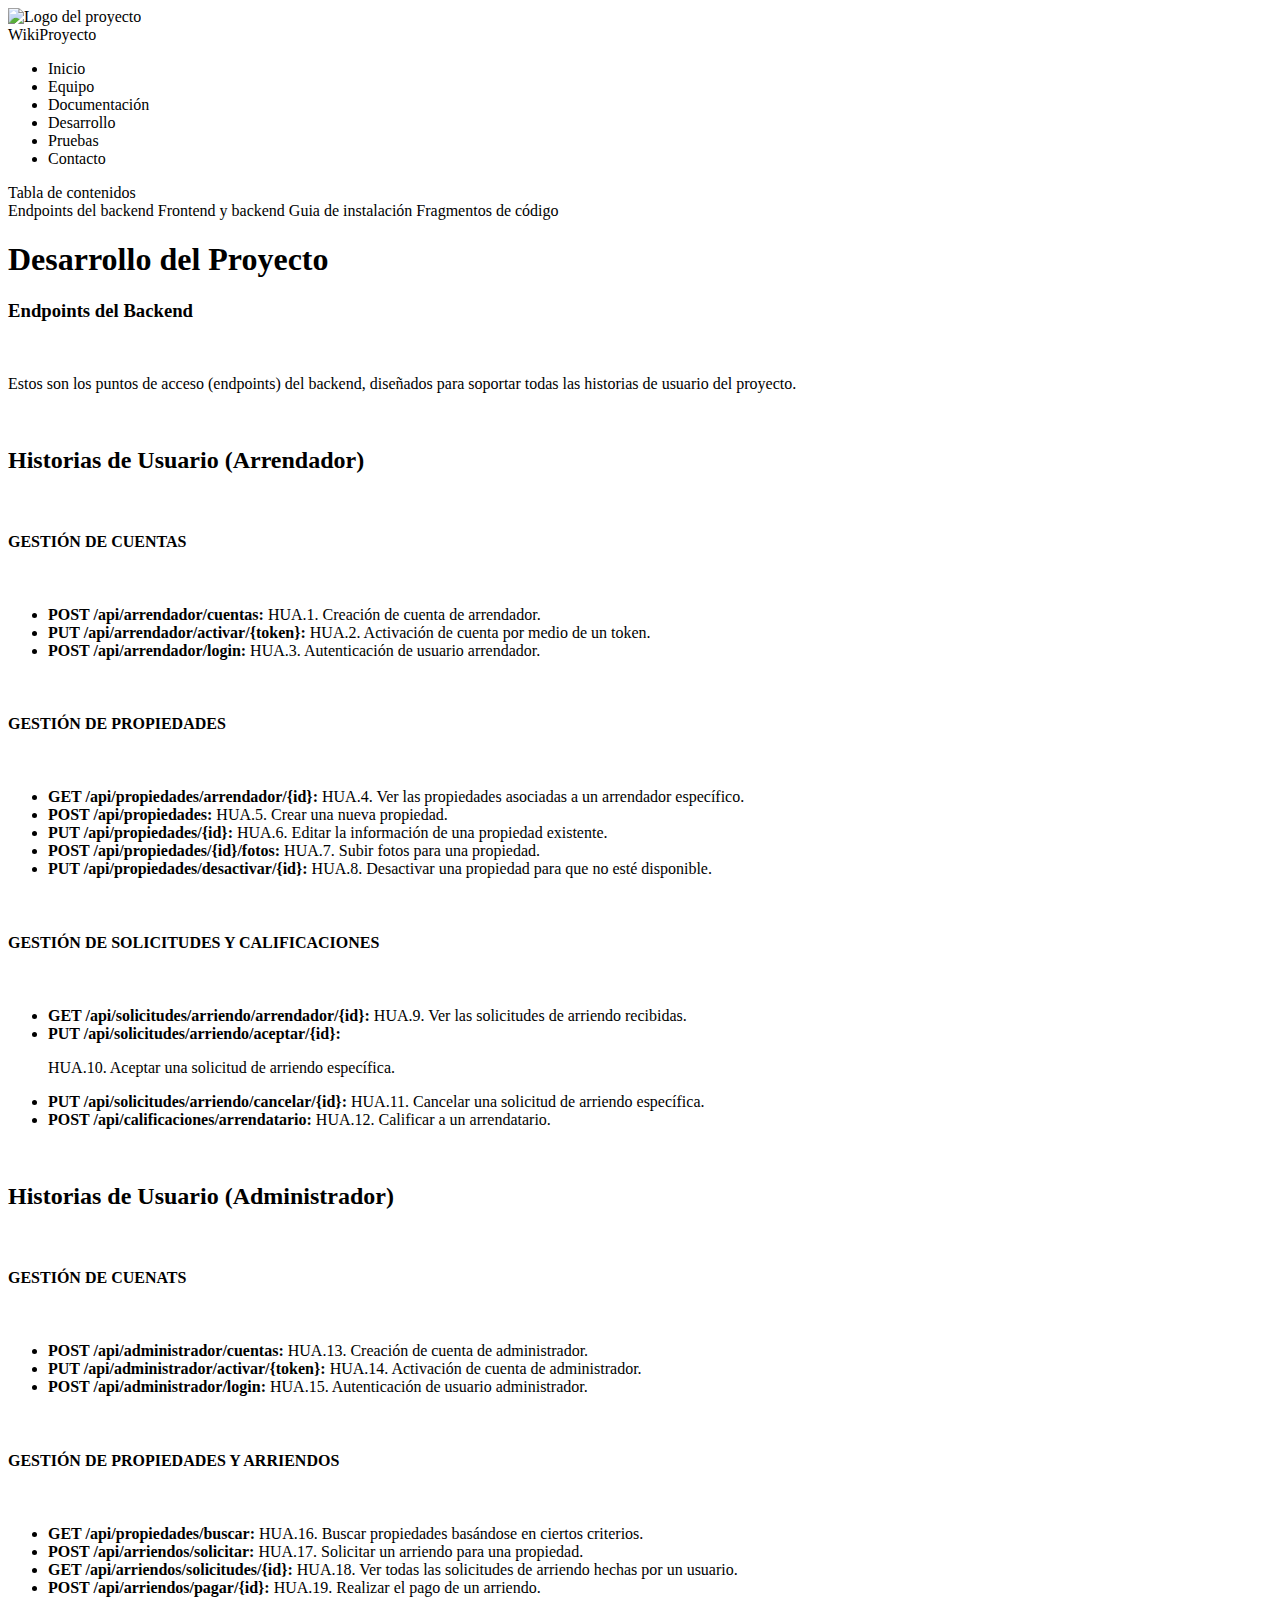
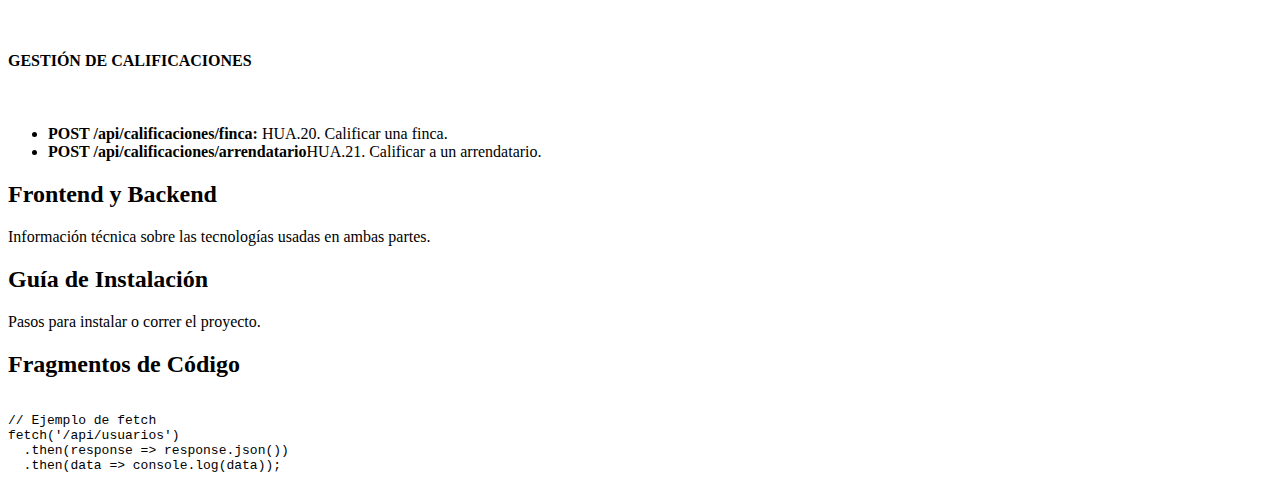
<file: wiki/src/main/resources/templates/desarrollo.html>
<!DOCTYPE html>
<html lang="es">
<head>
  <title>Desarrollo - Proceso y Etapas</title>
  <link rel="stylesheet" th:href="@{/css/styles.css}" />
  <link rel="stylesheet" href="https://cdnjs.cloudflare.com/ajax/libs/font-awesome/6.4.0/css/all.min.css"/>
</head>

<body>
  <header>
  <nav class="navbar">
      <div class="logito">
        <img th:src="@{/images/Logo.png}" alt="Logo del proyecto" class="logito-img">
        <div class="logo">
          <span>Wiki</span><span class="highlight">Proyecto</span>
        </div>
      </div>

      <ul class="nav-links">
        <li><a th:href="@{/}">Inicio</a></li>
        <li><a th:href="@{/equipo}">Equipo</a></li>
        <li><a th:href="@{/documentacion}">Documentación</a></li>
        <li><a th:href="@{/desarrollo}" class="active">Desarrollo</a></li>
        <li><a th:href="@{/pruebas}">Pruebas</a></li>
        <li><a th:href="@{/contacto}" >Contacto</a></li>
      </ul>
  </nav>
  </header>
  <div class="doc-layout">
  <aside class="doc-sidebar">
    <div class="toc-title">Tabla de contenidos</div>
    <nav>
      <a th:href="@{/desarrollo} + '#endpoints'">Endpoints del backend</a>
      <a th:href="@{/desarrollo} + '#fron-back'">Frontend y backend</a>
      <a th:href="@{/desarrollo} + '#guia'">Guia de instalación</a>
      <a th:href="@{/desarrollo} + '#frag-cod'">Fragmentos de código</a>
    </nav>
  </aside>
<main>
    <h1>Desarrollo del Proyecto</h1>

   <section id="endpoints" class="dev-section">
    <h3><strong>Endpoints del Backend</strong></h3>
    <br>
    <p>
        Estos son los puntos de acceso (endpoints) del backend, diseñados para soportar todas las historias de usuario del proyecto.
    </p>
    <br>
    <h2>Historias de Usuario (Arrendador)</h2>
    <br>
    <h4>GESTIÓN DE CUENTAS</h4>
    <br>
    <ul>
        <li><strong>POST /api/arrendador/cuentas: </strong>HUA.1. Creación de cuenta de arrendador.</li>
        <li><strong>PUT /api/arrendador/activar/{token}: </strong>HUA.2. Activación de cuenta por medio de un token.</li>
        <li><strong>POST /api/arrendador/login: </strong>HUA.3. Autenticación de usuario arrendador.</li>
    </ul>
    <br>
    <h4>GESTIÓN DE PROPIEDADES</h4>
    <br>
    <ul>
        <li><strong>GET /api/propiedades/arrendador/{id}: </strong>HUA.4. Ver las propiedades asociadas a un arrendador específico.</li>
        <li><strong>POST /api/propiedades: </strong>HUA.5. Crear una nueva propiedad.</li>
        <li><strong>PUT /api/propiedades/{id}: </strong>HUA.6. Editar la información de una propiedad existente.</li>
        <li><strong>POST /api/propiedades/{id}/fotos: </strong>HUA.7. Subir fotos para una propiedad.</li>
        <li><strong>PUT /api/propiedades/desactivar/{id}: </strong>HUA.8. Desactivar una propiedad para que no esté disponible.</li>
    </ul>
    <br>
    <h4>GESTIÓN DE SOLICITUDES Y CALIFICACIONES</h4>
    <br>
    <ul>
        <li><strong>GET /api/solicitudes/arriendo/arrendador/{id}: </strong>HUA.9. Ver las solicitudes de arriendo recibidas.</li>
        <li><strong>PUT /api/solicitudes/arriendo/aceptar/{id}: </strong><p>HUA.10. Aceptar una solicitud de arriendo específica.</li>
        <li><strong>PUT /api/solicitudes/arriendo/cancelar/{id}: </strong>HUA.11. Cancelar una solicitud de arriendo específica.</li>
        <li><strong>POST /api/calificaciones/arrendatario: </strong>HUA.12. Calificar a un arrendatario.</li>
    </ul>
    <br>
    <h2>Historias de Usuario (Administrador)</h2>
    <br> 
        <h4>GESTIÓN DE CUENATS</h4>
        <br>
        <ul>
            <li><strong>POST /api/administrador/cuentas: </strong>HUA.13. Creación de cuenta de administrador.</li>
            <li><strong>PUT /api/administrador/activar/{token}: </strong>HUA.14. Activación de cuenta de administrador.</li>
            <li><strong>POST /api/administrador/login: </strong>HUA.15. Autenticación de usuario administrador.</li>
        </ul>
        <br>
        <h4>GESTIÓN DE PROPIEDADES Y ARRIENDOS</h4>
        <br>
        <ul>
            <li><strong>GET /api/propiedades/buscar: </strong>HUA.16. Buscar propiedades basándose en ciertos criterios.</li>
            <li><strong>POST /api/arriendos/solicitar: </strong>HUA.17. Solicitar un arriendo para una propiedad.</li>
            <li><strong>GET /api/arriendos/solicitudes/{id}: </strong>HUA.18. Ver todas las solicitudes de arriendo hechas por un usuario.</li>
            <li><strong>POST /api/arriendos/pagar/{id}: </strong>HUA.19. Realizar el pago de un arriendo.</li>
        </ul>
        <br>
        <h4>GESTIÓN DE CALIFICACIONES</h4>
        <br>
        <ul>    
        <li><strong>POST /api/calificaciones/finca: </strong>HUA.20. Calificar una finca.</li>
        <li><strong>POST /api/calificaciones/arrendatario</strong>HUA.21. Calificar a un arrendatario.</li>
        </ul>
</section>

    <section id="fron-back"class="dev-section">
      <h2>Frontend y Backend</h2>
      <p>Información técnica sobre las tecnologías usadas en ambas partes.</p>
    </section>

    <section id="guia" class="dev-section">
      <h2>Guía de Instalación</h2>
      <p>Pasos para instalar o correr el proyecto.</p>
    </section>

    <section id="frag-cod"class="dev-section">
      <h2>Fragmentos de Código</h2>
      <pre><code>
// Ejemplo de fetch
fetch('/api/usuarios')
  .then(response => response.json())
  .then(data => console.log(data));
      </code></pre>
    </section>
  </main>
  </div>
</body>
</html>
</file>
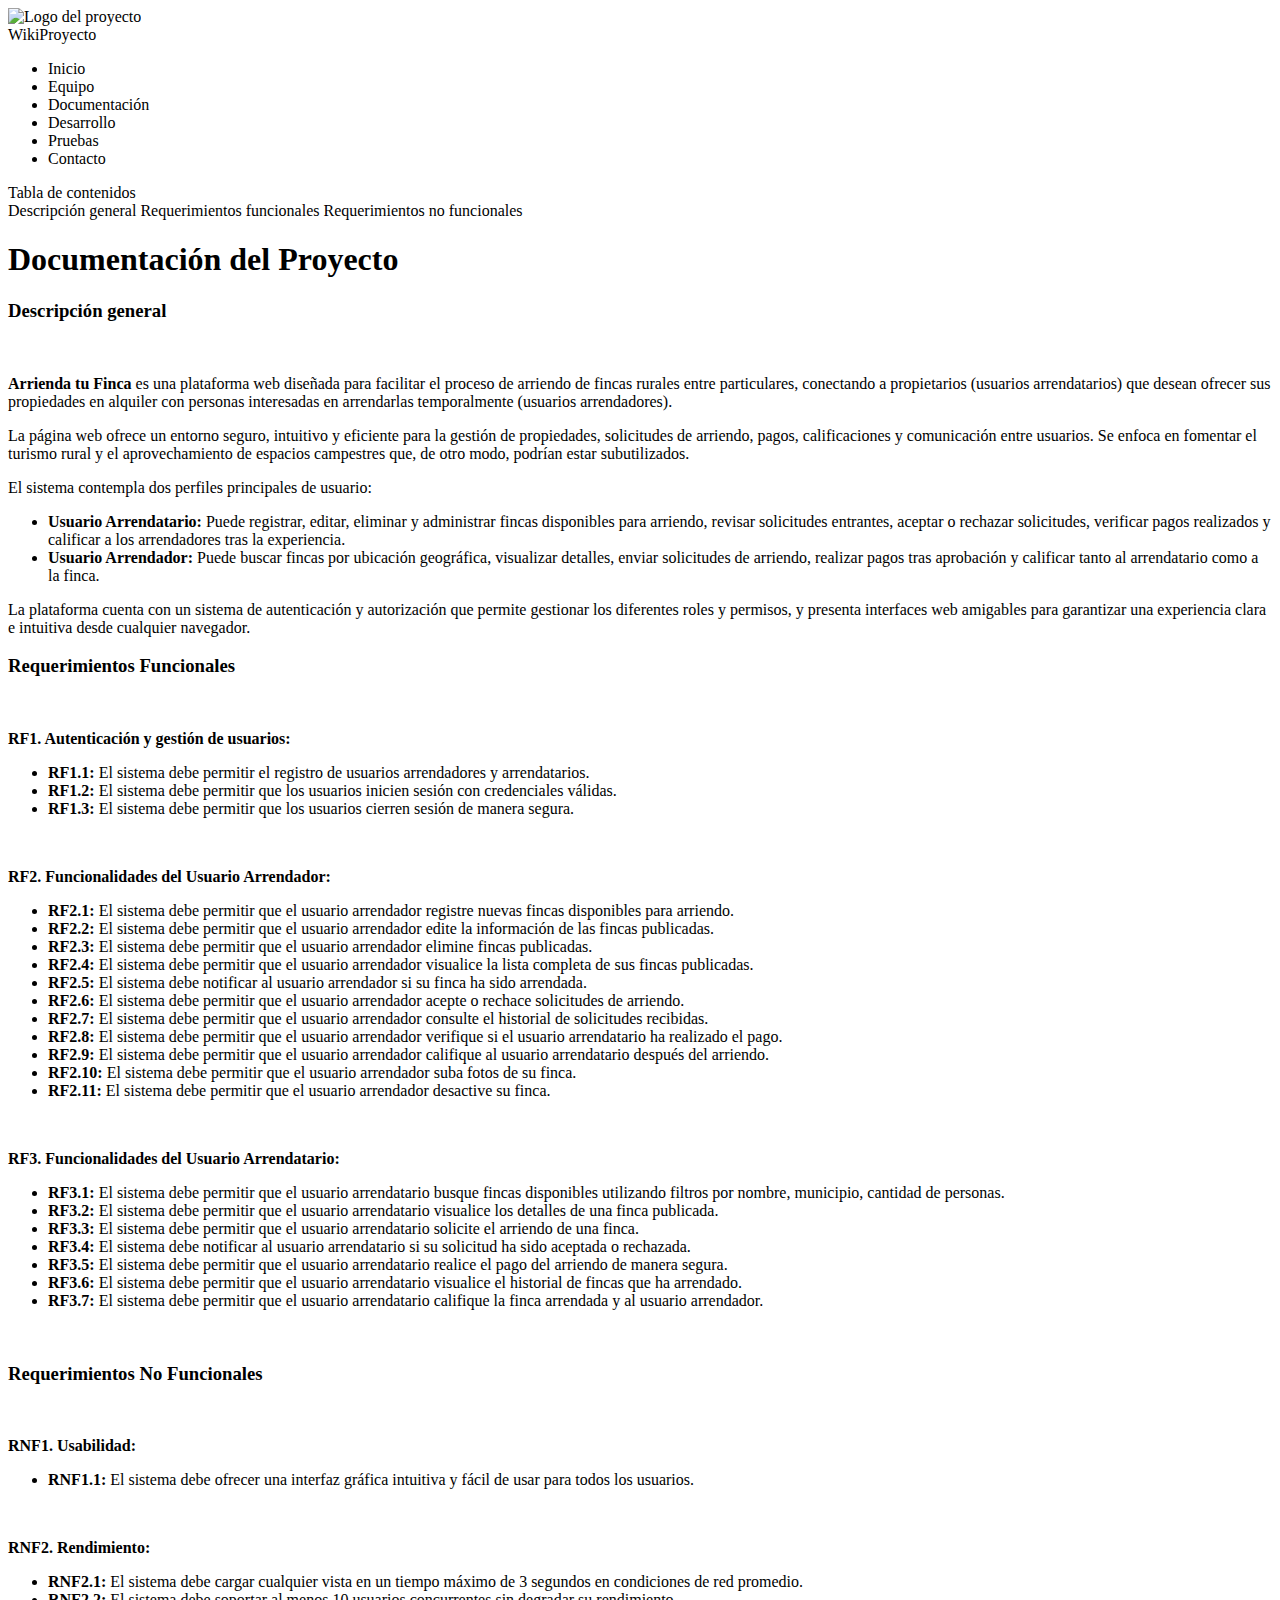
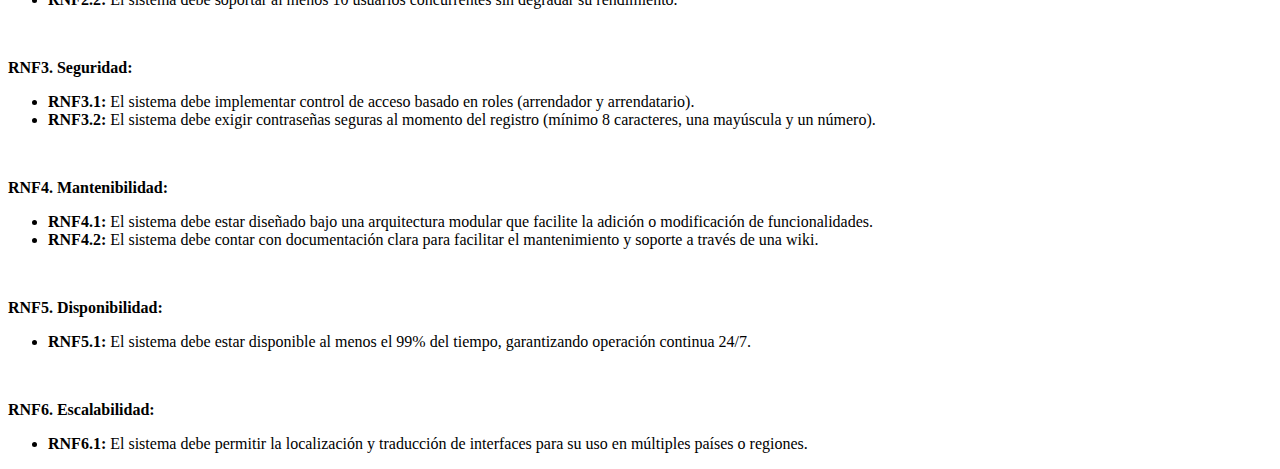
<file: wiki/src/main/resources/templates/documentacion.html>
<!DOCTYPE html>
<html lang="es" xmlns:th="http://www.thymeleaf.org">
<head>
  <meta charset="UTF-8">
  <title>Inicio</title>
  <link rel="stylesheet" th:href="@{/css/styles.css}">
  <link rel="stylesheet" href="https://cdnjs.cloudflare.com/ajax/libs/font-awesome/6.4.0/css/all.min.css"/>
</head>

<body>
  <header>
    <nav class="navbar">
      <div class="logito">
        <img th:src="@{/images/Imagenlogo.png}" alt="Logo del proyecto" class="logito-img">
        <div class="logo">
          <span>Wiki</span><span class="highlight">Proyecto</span>
        </div>
      </div>

      <ul class="nav-links">
        <li><a th:href="@{/}" >Inicio</a></li>
        <li><a th:href="@{/equipo}">Equipo</a></li>
        <li><a th:href="@{/documentacion}"class="active">Documentación</a></li>
        <li><a th:href="@{/desarrollo}">Desarrollo</a></li>
        <li><a th:href="@{/pruebas}">Pruebas</a></li>
        <li><a th:href="@{/contacto}">Contacto</a></li>
      </ul>
    </nav>
  </header>
  
  <div class="doc-layout">
  <aside class="doc-sidebar">
    <div class="toc-title">Tabla de contenidos</div>
    <nav>
      <a th:href="@{/documentacion} + '#descripcion'">Descripción general</a>
      <a th:href="@{/documentacion} + '#req-func'">Requerimientos funcionales</a>
      <a th:href="@{/documentacion} + '#req-nofunc'">Requerimientos no funcionales</a>
    </nav>
  </aside>


 <main>
    <h1>Documentación del Proyecto</h1>
      <section id="descripcion" class="dev-section">
      <h3><strong>Descripción general</strong></h3>
      <br>
      <p>
        <strong>Arrienda tu Finca</strong> es una plataforma web diseñada para facilitar el proceso de arriendo de fincas rurales entre particulares, conectando a propietarios (usuarios arrendatarios) que desean ofrecer sus propiedades en alquiler con personas interesadas en arrendarlas temporalmente (usuarios arrendadores).
      </p>
      <p>
        La página web ofrece un entorno seguro, intuitivo y eficiente para la gestión de propiedades, solicitudes de arriendo, pagos, calificaciones y comunicación entre usuarios. Se enfoca en fomentar el turismo rural y el aprovechamiento de espacios campestres que, de otro modo, podrían estar subutilizados.
      </p>
      <p>El sistema contempla dos perfiles principales de usuario:</p>
      <ul>
        <li>
          <strong>Usuario Arrendatario:</strong> Puede registrar, editar, eliminar y administrar fincas disponibles para arriendo, revisar solicitudes entrantes, aceptar o rechazar solicitudes, verificar pagos realizados y calificar a los arrendadores tras la experiencia.
        </li>
        <li>
          <strong>Usuario Arrendador:</strong> Puede buscar fincas por ubicación geográfica, visualizar detalles, enviar solicitudes de arriendo, realizar pagos tras aprobación y calificar tanto al arrendatario como a la finca.
        </li>
      </ul>
      <p>
        La plataforma cuenta con un sistema de autenticación y autorización que permite gestionar los diferentes roles y permisos, y presenta interfaces web amigables para garantizar una experiencia clara e intuitiva desde cualquier navegador.
      </p>
    </section>

    <section id="req-func" class="dev-section">
      <h3><strong>Requerimientos Funcionales</strong></h3>
      <br>
      <p><strong>RF1. Autenticación y gestión de usuarios:</strong></p>
      <ul>
        <li><strong>RF1.1: </strong>El sistema debe permitir el registro de usuarios arrendadores y arrendatarios.</li>
        <li><strong>RF1.2: </strong>El sistema debe permitir que los usuarios inicien sesión con credenciales válidas.</li>
        <li><strong>RF1.3: </strong>El sistema debe permitir que los usuarios cierren sesión de manera segura.</li>
      </ul>
      <br>
      <p><strong>RF2. Funcionalidades del Usuario Arrendador:</strong></p>
      <ul>
        <li><strong>RF2.1: </strong>El sistema debe permitir que el usuario arrendador registre nuevas fincas disponibles para arriendo.</li>
        <li><strong>RF2.2: </strong>El sistema debe permitir que el usuario arrendador edite la información de las fincas publicadas.</li>
        <li><strong>RF2.3: </strong>El sistema debe permitir que el usuario arrendador elimine fincas publicadas.</li>
        <li><strong>RF2.4: </strong>El sistema debe permitir que el usuario arrendador visualice la lista completa de sus fincas publicadas.</li>
        <li><strong>RF2.5: </strong>El sistema debe notificar al usuario arrendador si su finca ha sido arrendada.</li>
        <li><strong>RF2.6: </strong>El sistema debe permitir que el usuario arrendador acepte o rechace solicitudes de arriendo.</li>
        <li><strong>RF2.7: </strong>El sistema debe permitir que el usuario arrendador consulte el historial de solicitudes recibidas.</li>
        <li><strong>RF2.8: </strong>El sistema debe permitir que el usuario arrendador verifique si el usuario arrendatario ha realizado el pago.</li>
        <li><strong>RF2.9: </strong>El sistema debe permitir que el usuario arrendador califique al usuario arrendatario después del arriendo.</li>
        <li><strong>RF2.10: </strong>El sistema debe permitir que el usuario arrendador suba fotos de su finca.</li>
        <li><strong>RF2.11: </strong>El sistema debe permitir que el usuario arrendador desactive su finca.</li>
      </ul>
      <br>
      <p><strong>RF3. Funcionalidades del Usuario Arrendatario:</strong></p>
      <ul>
        <li><strong>RF3.1: </strong>El sistema debe permitir que el usuario arrendatario busque fincas disponibles utilizando filtros por nombre, municipio, cantidad de personas.</li>
        <li><strong>RF3.2: </strong>El sistema debe permitir que el usuario arrendatario visualice los detalles de una finca publicada.</li>
        <li><strong>RF3.3: </strong>El sistema debe permitir que el usuario arrendatario solicite el arriendo de una finca.</li>
        <li><strong>RF3.4: </strong>El sistema debe notificar al usuario arrendatario si su solicitud ha sido aceptada o rechazada.</li>
        <li><strong>RF3.5: </strong>El sistema debe permitir que el usuario arrendatario realice el pago del arriendo de manera segura.</li>
        <li><strong>RF3.6: </strong>El sistema debe permitir que el usuario arrendatario visualice el historial de fincas que ha arrendado.</li>
        <li><strong>RF3.7: </strong>El sistema debe permitir que el usuario arrendatario califique la finca arrendada y al usuario arrendador.</li>
      </ul>
      <br>
    </section>

    <section id="req-nofunc" class="dev-section">
      <h3><strong>Requerimientos No Funcionales</strong></h3>
      <br>
      <p><strong>RNF1. Usabilidad:</strong></p>
      <ul>
        <li><strong>RNF1.1: </strong>El sistema debe ofrecer una interfaz gráfica intuitiva y fácil de usar para todos los usuarios.</li>
      </ul>
      <br>
      <p><strong>RNF2. Rendimiento:</strong></p>
      <ul>
        <li><strong>RNF2.1: </strong>El sistema debe cargar cualquier vista en un tiempo máximo de 3 segundos en condiciones de red promedio.</li>
        <li><strong>RNF2.2: </strong>El sistema debe soportar al menos 10 usuarios concurrentes sin degradar su rendimiento.</li>
      </ul>
      <br>
      <p><strong>RNF3. Seguridad:</strong></p>
      <ul>
        <li><strong>RNF3.1: </strong>El sistema debe implementar control de acceso basado en roles (arrendador y arrendatario).</li>
        <li><strong>RNF3.2: </strong>El sistema debe exigir contraseñas seguras al momento del registro (mínimo 8 caracteres, una mayúscula y un número).</li>
      </ul>
      <br>
      <p><strong>RNF4. Mantenibilidad:</strong></p>
      <ul>
        <li><strong>RNF4.1: </strong>El sistema debe estar diseñado bajo una arquitectura modular que facilite la adición o modificación de funcionalidades.</li>
        <li><strong>RNF4.2: </strong>El sistema debe contar con documentación clara para facilitar el mantenimiento y soporte a través de una wiki.</li>
      </ul>
      <br>
      <p><strong>RNF5. Disponibilidad:</strong></p>
      <ul>
        <li><strong>RNF5.1: </strong>El sistema debe estar disponible al menos el 99% del tiempo, garantizando operación continua 24/7.</li>
      </ul>
      <br>
      <p><strong>RNF6. Escalabilidad:</strong></p>
      <ul>
        <li><strong>RNF6.1: </strong>El sistema debe permitir la localización y traducción de interfaces para su uso en múltiples países o regiones.</li>
      </ul>
    </section>
  </main>
  </div>
</body>
</html>
</file>
<file: Taller1.html/estilos.css>
body {
  font-family: Arial, sans-serif;
  background-color: #f5f5f5;
  margin: 0;
  padding: 0;
}

header {
  background-color: #003366;
  color: white;
  padding: 20px;
}

nav ul {
  list-style: none;
  display: flex;
  gap: 20px;
  padding: 0;
  margin-top: 10px;
}

nav ul li a {
  color: white;
  text-decoration: none;
  font-weight: bold;
}

main {
  padding: 20px;
  background-color: white;
}

footer {
  text-align: center;
  padding: 15px;
  background-color: #003366;
  color: white;
  position: fixed;
  bottom: 0;
  width: 100%;
}
</file>
<file: styles.css>
/* Reset básico */
* {
  margin: 0;
  padding: 0;
  box-sizing: border-box;
}

/* Estilos de navegación */
.navbar {
  display: flex;
  justify-content: space-between;
  align-items: center;
  padding: 20px 40px;
  background-color: white;
  border-bottom: 2px solid #b8e2f6;
  font-family: 'Segoe UI', sans-serif;
}

.logo {
  margin-left: 30px;
  font-size: 28px;
  font-weight: bold;
  color: #6c6c6c;
}

.logo .highlight {
  color: #b8e2f6;
}

.nav-links {
  margin-right: 30px;
  list-style: none;
  display: flex;
  gap: 30px;
}

.nav-links a {
  text-decoration: none;
  color: #444;
  font-size: 16px;
  position: relative;
  padding-bottom: 5px;
  transition: color 0.3s;
}

.nav-links a:hover,
.nav-links a:focus {
  color: #b8e2f6;
}

.nav-links a::after {
  content: "";
  position: absolute;
  width: 0%;
  height: 2px;
  bottom: 0;
  left: 0;
  background-color: #b8e2f6;
  transition: width 0.3s ease;
}

.nav-links a:hover::after,
.nav-links a:focus::after {
  width: 100%;
}

/* Estilo para resaltar el link activo */
.nav-links a.active {
  color: #b8e2f6; 
  font-weight: bold;
}


/* Hero: imagen con texto encima */
.hero {
  position: relative;
  width: 100%;
  height: 400px;
  background-image: url('ruta-a-tu-imagen.jpg');
  background-size: cover;
  background-position: center;
  display: flex;
  align-items: center;
  justify-content: center;
}

.hero-text {
  position: absolute;
  color: white;
  font-size: 40px;
  font-weight: bold;
  text-shadow: 2px 2px 6px rgba(0,0,0,0.6);
  text-align: center;
  padding: 0 20px;
  font-family: 'Segoe UI', sans-serif;
}

/* Caja informativa */
.info-box {
  margin: 60px auto;
  max-width: 900px;
  padding: 30px 40px;
  background-color: #e8f4fd;
  border-left: 8px solid #2b84e0;
  border-radius: 8px;
  box-shadow: 0 4px 12px rgba(0,0,0,0.05);
  font-family: 'Segoe UI', sans-serif;
}

.info-box h2 {
  font-size: 26px;
  color: #2b84e0;
  margin-bottom: 15px;
}

.info-box p {
  font-size: 16px;
  color: #333;
  line-height: 1.6;
}

/* Bienvenido centrado */
h1 {
  text-align: center;
  font-family: 'Segoe UI', sans-serif;
  font-size: 36px;
  margin-top: 40px;
  color: #2b84e0;
}

.cuadros-container {
  display: flex;
  justify-content: center;
  gap: 30px;
  margin-top: 40px;
  align-items: stretch;
}

.cuadro {
  flex: 1;
  max-width: 300px;
  background-color: #d4f1f9; /* baby blue */
  display: flex;
  align-items: center;
  justify-content: center;
  padding: 20px;
  font-family: 'Segoe UI', sans-serif;
  font-size: 16px;
  font-weight: normal; /* sin negrilla */
  color: #6c757d; /* gris bonito */
  border-radius: 8px;
  box-shadow: 0 4px 10px rgba(0,0,0,0.05);
  text-align: center;
}
</file>
<file: TallerWiki/styles.css>
/* Reset básico */
* {
  margin: 0;
  padding: 0;
  box-sizing: border-box;
}

/* Estilos de navegación */
.navbar {
  display: flex;
  justify-content: space-between;
  align-items: center;
  padding: 20px 40px;
  background-color: white;
  border-bottom: 2px solid #b8e2f6;
  font-family: 'Segoe UI', sans-serif;
}

.logo {
  margin-left: 30px;
  font-size: 28px;
  font-weight: bold;
  color: #6c6c6c;
}

.logo .highlight {
  color: #b8e2f6;
}

.nav-links {
  margin-right: 30px;
  list-style: none;
  display: flex;
  gap: 30px;
}

.nav-links a {
  text-decoration: none;
  color: #444;
  font-size: 16px;
  position: relative;
  padding-bottom: 5px;
  transition: color 0.3s;
}

.nav-links a:hover,
.nav-links a:focus {
  color: #b8e2f6;
}

.nav-links a::after {
  content: "";
  position: absolute;
  width: 0%;
  height: 2px;
  bottom: 0;
  left: 0;
  background-color: #b8e2f6;
  transition: width 0.3s ease;
}

.nav-links a:hover::after,
.nav-links a:focus::after {
  width: 100%;
}

/* Estilo para resaltar el link activo */
.nav-links a.active {
  color: #b8e2f6; 
  font-weight: bold;
}


/* Hero: imagen con texto encima */
.hero {
  position: relative;
  width: 100%;
  height: 400px;
  background-image: url('ruta-a-tu-imagen.jpg');
  background-size: cover;
  background-position: center;
  display: flex;
  align-items: center;
  justify-content: center;
}

.hero-text {
  position: absolute;
  color: white;
  font-size: 40px;
  font-weight: bold;
  text-shadow: 2px 2px 6px rgba(0,0,0,0.6);
  text-align: center;
  padding: 0 20px;
  font-family: 'Segoe UI', sans-serif;
}

/* Caja informativa */
.info-box {
  margin: 60px auto;
  max-width: 900px;
  padding: 30px 40px;
  background-color: #e8f4fd;
  border-left: 8px solid #2b84e0;
  border-radius: 8px;
  box-shadow: 0 4px 12px rgba(0,0,0,0.05);
  font-family: 'Segoe UI', sans-serif;
}

.info-box h2 {
  font-size: 26px;
  color: #2b84e0;
  margin-bottom: 15px;
}

.info-box p {
  font-size: 16px;
  color: #333;
  line-height: 1.6;
}

/* Bienvenido centrado */
h1 {
  text-align: center;
  font-family: 'Segoe UI', sans-serif;
  font-size: 36px;
  margin-top: 40px;
  color: #2b84e0;
}

.cuadros-container {
  display: flex;
  justify-content: center;
  gap: 30px;
  margin-top: 40px;
  align-items: stretch;
}

.cuadro {
  flex: 1;
  max-width: 300px;
  background-color: #d4f1f9; /* baby blue */
  display: flex;
  align-items: center;
  justify-content: center;
  padding: 20px;
  font-family: 'Segoe UI', sans-serif;
  font-size: 16px;
  font-weight: normal; /* sin negrilla */
  color: #6c757d; /* gris bonito */
  border-radius: 8px;
  box-shadow: 0 4px 10px rgba(0,0,0,0.05);
  text-align: center;
}

/* Estilos para la página de Desarrollo */
.dev-section {
  background-color: #e8f4fd;   /* azul claro */
  border-left: 6px solid #2b84e0;
  padding: 20px;
  margin: 30px auto;
  max-width: 800px;
  border-radius: 8px;
  box-shadow: 0 4px 10px rgba(0, 0, 0, 0.05);
  font-family: 'Segoe UI', sans-serif;
}

.dev-section h2 {
  color: #2b84e0;
  font-size: 22px;
  margin-bottom: 10px;
}

.dev-section p {
  color: #333;
  font-size: 16px;
  line-height: 1.6;
}

/* Estilo para fragmentos de código */
pre {
  background-color: #1e1e1e; /* fondo oscuro */
  color: #d4d4d4;
  padding: 15px;
  border-radius: 6px;
  overflow-x: auto;
  font-family: 'Courier New', monospace;
  font-size: 14px;
  margin-top: 15px;
}

.equipo-grid {
  display: grid;
  grid-template-columns: repeat(auto-fit, minmax(280px, 1fr));
  gap: 30px;
  max-width: 1200px;
  margin: 40px auto;
  padding: 0 20px;
}

.miembro {
  background-color: #d4f1f9;
  padding: 20px;
  border-radius: 10px;
  box-shadow: 0 4px 12px rgba(0,0,0,0.1);
  font-family: 'Segoe UI', sans-serif;
  color: #333;
}

.miembro h3 {
  color: #2b84e0;
  font-size: 18px;
  margin-bottom: 10px;
}

.miembro p {
  margin-bottom: 8px;
  line-height: 1.5;
}
.foto-perfil {
  width: 120px;
  height: 120px;
  border-radius: 50%;
  object-fit: cover;
  display: block;
  margin: 0 auto 10px auto;
  border: 2px solid #fff;
  box-shadow: 0 0 5px rgba(0,0,0,0.2);
}

/*Para contacto: */
main {
  padding: 0 20px;
  max-width: 900px;
  margin: 0 auto;
}

main h1 {
  text-align: center;
  color: #2a7de1;
  margin: 40px 0 20px;
  font-size: 2.5rem;
}

.dev-section {
  background-color: #e6f6ff;
  padding: 30px;
  margin: 20px auto;
  border-radius: 15px;
  box-shadow: 0 6px 12px rgba(0, 0, 0, 0.1);
  max-width: 600px;
}

.form-group {
  margin-bottom: 20px;
  display: flex;
  flex-direction: column;
}

.form-group label {
  font-weight: bold;
  margin-bottom: 8px;
  color: #333;
}

.form-group input,
.form-group textarea {
  padding: 10px;
  border-radius: 8px;
  border: 1px solid #ccc;
  font-size: 1rem;
}

.cuadro-largo {
  height: 160px;
  display: flex;
  justify-content: center;
  align-items: center;
  text-align: center;
  padding: 20px;
}

body {
  background: #f8fbff;
  font-family: 'Segoe UI', sans-serif;
  margin: 0;
  padding: 0;
}

h1 {
  text-align: center;
  color: #2b75d1;
  margin-top: 40px;
}

.cards {
  display: flex;
  flex-wrap: wrap;
  justify-content: center;
  gap: 30px;
  padding: 40px;
}

.card {
  background: white;
  border-radius: 12px;
  box-shadow: 0 8px 16px rgba(0,0,0,0.1);
  width: 280px;
  padding: 30px 20px;
  text-align: center;
  transition: 0.3s;
}

.card:hover {
  transform: translateY(-5px);
  box-shadow: 0 12px 24px rgba(0,0,0,0.15);
}

.card h3 {
  margin-top: 15px;
  color: #2b75d1;
}

.card p {
  font-size: 15px;
  color: #333;
  margin-top: 10px;
}

.icon {
  font-size: 40px;
  margin-bottom: 10px;
}

.icon.green { color: #2ecc71; }
.icon.red { color: #e74c3c; }
.icon.blue { color: #3498db; }
.icon.purple { color: #9b59b6; }
.icon.orange { color: #f39c12; }
.icon.teal { color: #1abc9c; }

.form-group button {
  background-color: #2a7de1;
  color: white;
  padding: 10px;
  border: none;
  border-radius: 8px;
  cursor: pointer;
  font-size: 1rem;
}

.form-group button:hover {
  background-color: #155db2;
}

h1 {
  color: blue;
}
</file>
